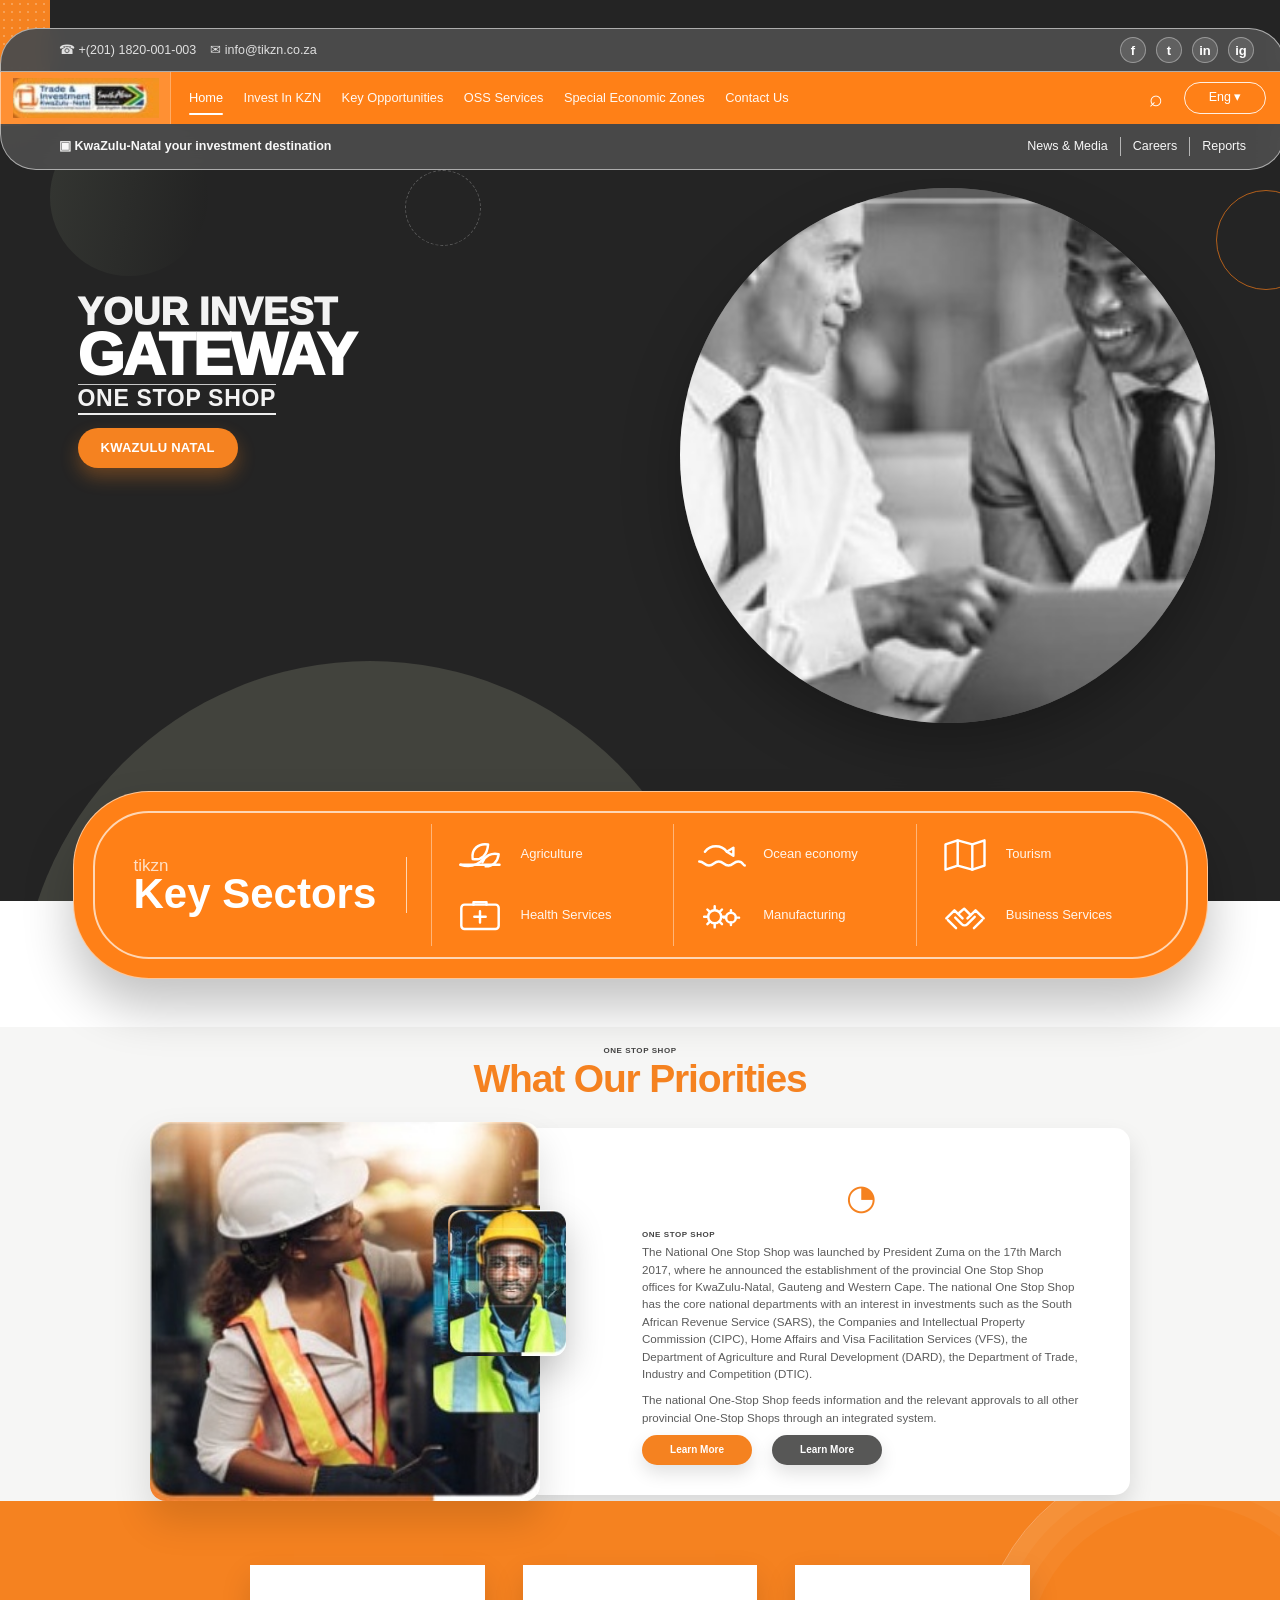
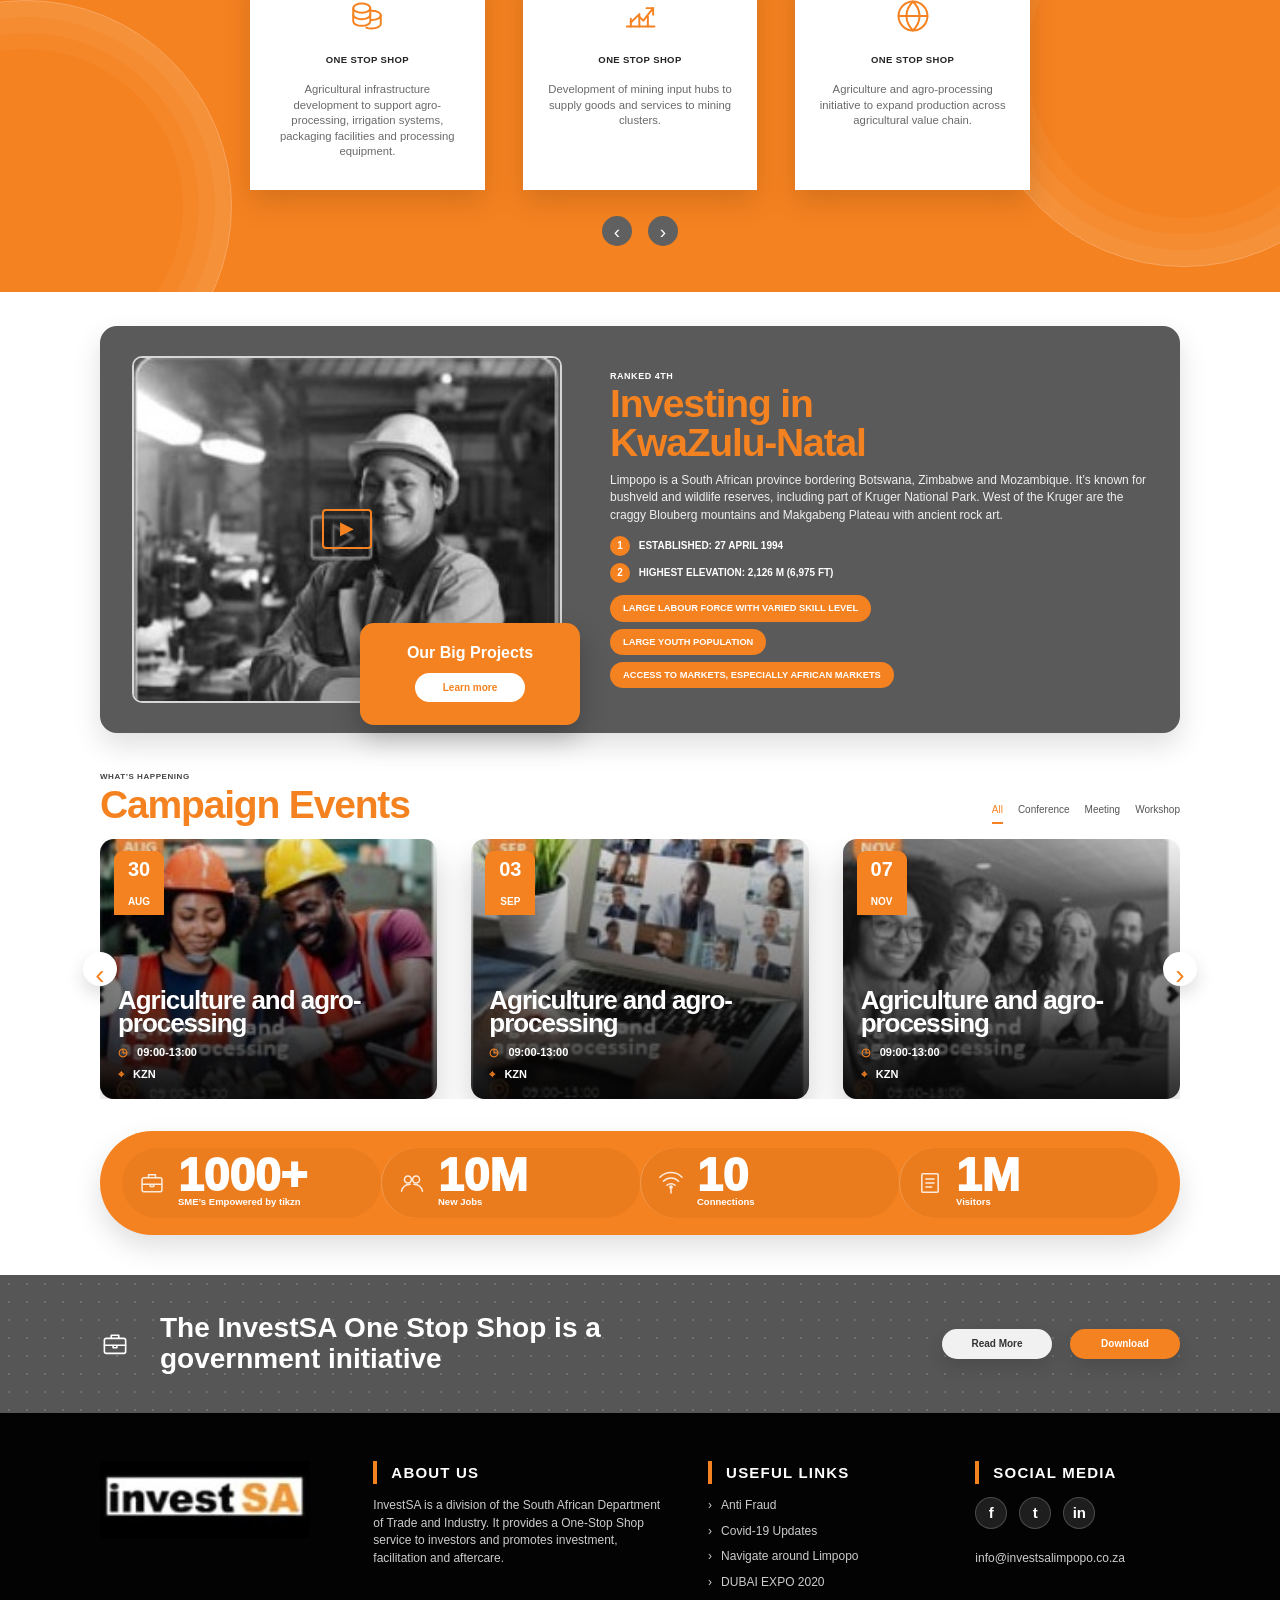
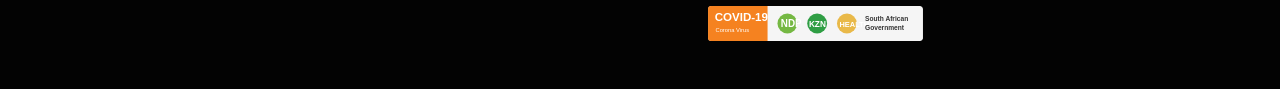
<file: index.html>
<!doctype html>
<html lang="en">
<head>
  <meta charset="utf-8" />
  <meta name="viewport" content="width=device-width, initial-scale=1" />
  <title>Trade & Investment KwaZulu-Natal | One Stop Shop</title>
  <meta name="description" content="KwaZulu-Natal investment destination landing page rebuilt from the supplied PDF mockup as a responsive HTML, CSS and JavaScript website." />
  <link rel="icon" href="assets/images/favicon.svg" type="image/svg+xml" />
  <link rel="stylesheet" href="assets/css/styles.css" />
</head>
<body>
  <a class="skip-link" href="#main">Skip to content</a>

  <header class="site-header" id="top">
    <div class="header-shell" data-header>
      <div class="top-strip wrapper">
        <div class="contact-items" aria-label="Contact details">
          <a href="tel:+2011820001003" class="contact-link">
            <span aria-hidden="true">☎</span> +(201) 1820-001-003
          </a>
          <a href="mailto:info@tikzn.co.za" class="contact-link">
            <span aria-hidden="true">✉</span> info@tikzn.co.za
          </a>
        </div>
        <div class="social-links" aria-label="Social media links">
          <a href="#" aria-label="Facebook">f</a>
          <a href="#" aria-label="Twitter">t</a>
          <a href="#" aria-label="LinkedIn">in</a>
          <a href="#" aria-label="Instagram">ig</a>
        </div>
      </div>

      <nav class="main-nav wrapper" aria-label="Primary navigation">
        <a class="brand" href="index.html" aria-label="Trade and Investment KwaZulu-Natal home">
          <img src="assets/images/brand-header.jpg" alt="Trade and Investment KwaZulu-Natal" />
        </a>

        <button class="nav-toggle" type="button" aria-expanded="false" aria-controls="nav-menu" data-nav-toggle>
          <span></span><span></span><span></span>
          <span class="sr-only">Open menu</span>
        </button>

        <ul class="nav-menu" id="nav-menu" data-nav-menu>
          <li><a class="active" href="index.html">Home</a></li>
          <li><a href="invest-in-kzn.html">Invest In KZN</a></li>
          <li><a href="key-opportunities.html">Key Opportunities</a></li>
          <li><a href="oss-services.html">OSS Services</a></li>
          <li><a href="special-economic-zones.html">Special Economic Zones</a></li>
          <li><a href="contact-us.html">Contact Us</a></li>
        </ul>

        <div class="nav-actions">
          <button class="search-button" type="button" aria-label="Search">⌕</button>
          <button class="language-button" type="button">Eng ▾</button>
        </div>
      </nav>

      <div class="sub-nav wrapper" aria-label="Secondary navigation">
        <span class="destination"><span aria-hidden="true">▣</span> KwaZulu-Natal your investment destination</span>
        <div class="sub-links">
          <a href="news-media.html">News &amp; Media</a>
          <a href="careers.html">Careers</a>
          <a href="reports.html">Reports</a>
        </div>
      </div>
    </div>
  </header>

  <main id="main">
    <section class="hero section-dark" aria-labelledby="hero-title">
      <div class="hero-decor hero-decor-one"></div>
      <div class="hero-decor hero-decor-two"></div>
      <div class="hero-decor hero-decor-three"></div>

      <div class="hero-inner wrapper">
        <div class="hero-copy">
          <p class="eyebrow">Your invest</p>
          <h1 id="hero-title">Gateway</h1>
          <p class="hero-subtitle">One Stop Shop</p>
          <a href="#priorities" class="pill-cta">KwaZulu Natal</a>
        </div>

        <div class="hero-photo" aria-label="Business meeting image">
          <img src="assets/images/hero-meeting.jpg" alt="Two business professionals discussing an investment proposal" />
        </div>
      </div>
    </section>

    <section class="key-sectors wrapper" aria-labelledby="sectors-title">
      <div class="sectors-card">
        <div class="sector-heading">
          <span>tikzn</span>
          <h2 id="sectors-title">Key Sectors</h2>
        </div>
        <div class="sector-grid">
          <a href="#" class="sector-item">
            <span class="sector-icon icon-agriculture" aria-hidden="true"></span>
            Agriculture
          </a>
          <a href="#" class="sector-item">
            <span class="sector-icon icon-ocean" aria-hidden="true"></span>
            Ocean economy
          </a>
          <a href="#" class="sector-item">
            <span class="sector-icon icon-tourism" aria-hidden="true"></span>
            Tourism
          </a>
          <a href="#" class="sector-item">
            <span class="sector-icon icon-health" aria-hidden="true"></span>
            Health Services
          </a>
          <a href="#" class="sector-item">
            <span class="sector-icon icon-manufacturing" aria-hidden="true"></span>
            Manufacturing
          </a>
          <a href="#" class="sector-item">
            <span class="sector-icon icon-business" aria-hidden="true"></span>
            Business Services
          </a>
        </div>
      </div>
    </section>

    <section class="priorities section-light" id="priorities" aria-labelledby="priorities-title">
      <div class="wrapper">
        <div class="section-heading centered">
          <p class="micro-title">One Stop Shop</p>
          <h2 id="priorities-title">What Our Priorities</h2>
        </div>

        <div class="priorities-feature">
          <div class="priority-media">
            <img class="main-worker" src="assets/images/priority-worker.jpg" alt="Industry worker inspecting a production site" />
            <img class="portrait-worker" src="assets/images/priority-portrait.jpg" alt="Engineer wearing a yellow hard hat" />
          </div>

          <article class="priority-copy card-white">
            <div class="round-icon" aria-hidden="true">◔</div>
            <p class="micro-title">One Stop Shop</p>
            <p>The National One Stop Shop was launched by President Zuma on the 17th March 2017, where he announced the establishment of the provincial One Stop Shop offices for KwaZulu-Natal, Gauteng and Western Cape. The national One Stop Shop has the core national departments with an interest in investments such as the South African Revenue Service (SARS), the Companies and Intellectual Property Commission (CIPC), Home Affairs and Visa Facilitation Services (VFS), the Department of Agriculture and Rural Development (DARD), the Department of Trade, Industry and Competition (DTIC).</p>
            <p>The national One-Stop Shop feeds information and the relevant approvals to all other provincial One-Stop Shops through an integrated system.</p>
            <div class="button-row">
              <a class="button button-primary" href="oss-services.html">Learn More</a>
              <a class="button button-dark" href="invest-in-kzn.html">Learn More</a>
            </div>
          </article>
        </div>
      </div>
    </section>

    <section class="orange-panel" aria-label="Priority cards">
      <div class="wrapper">
        <div class="priority-cards" data-priority-slider>
          <article class="priority-card card-white">
            <span class="line-icon icon-coins" aria-hidden="true"></span>
            <h3>One Stop Shop</h3>
            <p>Agricultural infrastructure development to support agro-processing, irrigation systems, packaging facilities and processing equipment.</p>
          </article>
          <article class="priority-card card-white">
            <span class="line-icon icon-growth" aria-hidden="true"></span>
            <h3>One Stop Shop</h3>
            <p>Development of mining input hubs to supply goods and services to mining clusters.</p>
          </article>
          <article class="priority-card card-white">
            <span class="line-icon icon-globe" aria-hidden="true"></span>
            <h3>One Stop Shop</h3>
            <p>Agriculture and agro-processing initiative to expand production across agricultural value chain.</p>
          </article>
        </div>
        <div class="slider-controls" aria-label="Priority card navigation">
          <button type="button" data-slide="prev" aria-label="Previous card">‹</button>
          <button type="button" data-slide="next" aria-label="Next card">›</button>
        </div>
      </div>
    </section>

    <section class="investment wrapper" id="investing" aria-labelledby="investing-title">
      <div class="investment-card">
        <div class="video-box">
          <img src="assets/images/project-video.jpg" alt="Worker in a factory with play button overlay" />
          <button class="play-button" type="button" aria-label="Play project video">▶</button>
          <div class="project-badge">
            <strong>Our Big Projects</strong>
            <a href="key-opportunities.html">Learn more</a>
          </div>
        </div>

        <div class="investment-copy">
          <p class="ranked">Ranked 4th</p>
          <h2 id="investing-title">Investing in <span>KwaZulu-Natal</span></h2>
          <p>Limpopo is a South African province bordering Botswana, Zimbabwe and Mozambique. It’s known for bushveld and wildlife reserves, including part of Kruger National Park. West of the Kruger are the craggy Blouberg mountains and Makgabeng Plateau with ancient rock art.</p>
          <ul class="facts-list">
            <li><span>1</span> Established: 27 April 1994</li>
            <li><span>2</span> Highest Elevation: 2,126 m (6,975 ft)</li>
          </ul>
          <div class="tag-list">
            <span>Large labour force with varied skill level</span>
            <span>Large youth population</span>
            <span>Access to markets, especially African markets</span>
          </div>
        </div>
      </div>
    </section>

    <section class="events wrapper" id="events" aria-labelledby="events-title">
      <div class="events-heading">
        <div>
          <p class="micro-title left">What’s happening</p>
          <h2 id="events-title">Campaign Events</h2>
        </div>
        <div class="event-tabs" role="tablist" aria-label="Event filter">
          <button class="active" type="button" data-filter="all">All</button>
          <button type="button" data-filter="conference">Conference</button>
          <button type="button" data-filter="meeting">Meeting</button>
          <button type="button" data-filter="workshop">Workshop</button>
        </div>
      </div>

      <div class="event-carousel">
        <button class="carousel-arrow prev" type="button" aria-label="Previous event" data-event-prev>‹</button>
        <div class="event-track" data-event-track>
          <article class="event-card" data-category="conference">
            <img src="assets/images/event-agri.jpg" alt="Two workers in hard hats at an agriculture and agro-processing event" />
            <div class="date-badge"><span>30</span> Aug</div>
            <div class="event-content">
              <h3>Agriculture and agro-processing</h3>
              <p><span aria-hidden="true">◷</span> 09:00-13:00</p>
              <p><span aria-hidden="true">⌖</span> KZN</p>
            </div>
          </article>
          <article class="event-card" data-category="meeting">
            <img src="assets/images/event-online.jpg" alt="Laptop showing a virtual meeting" />
            <div class="date-badge"><span>03</span> Sep</div>
            <div class="event-content">
              <h3>Agriculture and agro-processing</h3>
              <p><span aria-hidden="true">◷</span> 09:00-13:00</p>
              <p><span aria-hidden="true">⌖</span> KZN</p>
            </div>
          </article>
          <article class="event-card" data-category="workshop">
            <img src="assets/images/event-team.jpg" alt="Group of professionals in a workshop" />
            <div class="date-badge"><span>07</span> Nov</div>
            <div class="event-content">
              <h3>Agriculture and agro-processing</h3>
              <p><span aria-hidden="true">◷</span> 09:00-13:00</p>
              <p><span aria-hidden="true">⌖</span> KZN</p>
            </div>
          </article>
        </div>
        <button class="carousel-arrow next" type="button" aria-label="Next event" data-event-next>›</button>
      </div>
    </section>

    <section class="stats wrapper" aria-label="Key numbers">
      <div class="stats-card">
        <div class="stat-item">
          <span class="stat-icon stat-briefcase" aria-hidden="true"></span>
          <strong>1000+</strong>
          <span>SME’s Empowered by tikzn</span>
        </div>
        <div class="stat-item">
          <span class="stat-icon stat-people" aria-hidden="true"></span>
          <strong>10M</strong>
          <span>New Jobs</span>
        </div>
        <div class="stat-item">
          <span class="stat-icon stat-signal" aria-hidden="true"></span>
          <strong>10</strong>
          <span>Connections</span>
        </div>
        <div class="stat-item">
          <span class="stat-icon stat-news" aria-hidden="true"></span>
          <strong>1M</strong>
          <span>Visitors</span>
        </div>
      </div>
    </section>

    <section class="initiative" aria-label="InvestSA initiative">
      <div class="wrapper initiative-inner">
        <div class="initiative-title">
          <span class="initiative-icon" aria-hidden="true"></span>
          <h2>The InvestSA One Stop Shop is a government initiative</h2>
        </div>
        <div class="initiative-actions">
          <a href="reports.html" class="button button-light">Read More</a>
          <a href="#" class="button button-primary">Download</a>
        </div>
      </div>
    </section>
  </main>

  <footer class="site-footer">
    <div class="wrapper footer-grid">
      <div class="footer-brand">
        <img src="assets/images/brand-footer.jpg" alt="InvestSA" />
      </div>
      <div class="footer-about">
        <h2>About Us</h2>
        <p>InvestSA is a division of the South African Department of Trade and Industry. It provides a One-Stop Shop service to investors and promotes investment, facilitation and aftercare.</p>
      </div>
      <div class="footer-links">
        <h2>Useful Links</h2>
        <ul>
          <li><a href="index.html">Anti Fraud</a></li>
          <li><a href="reports.html">Covid-19 Updates</a></li>
          <li><a href="invest-in-kzn.html">Navigate around Limpopo</a></li>
          <li><a href="special-economic-zones.html">DUBAI EXPO 2020</a></li>
        </ul>
        <img class="covid-strip" src="assets/images/covid-strip.svg" alt="COVID-19 official partners" />
      </div>
      <div class="footer-social">
        <h2>Social Media</h2>
        <div class="footer-social-links">
          <a href="#" aria-label="Facebook">f</a>
          <a href="#" aria-label="Twitter">t</a>
          <a href="#" aria-label="LinkedIn">in</a>
        </div>
        <a href="mailto:info@investsalimpopo.co.za">info@investsalimpopo.co.za</a>
      </div>
    </div>
  </footer>

  <script src="assets/js/main.js" defer></script>
</body>
</html>
</file>
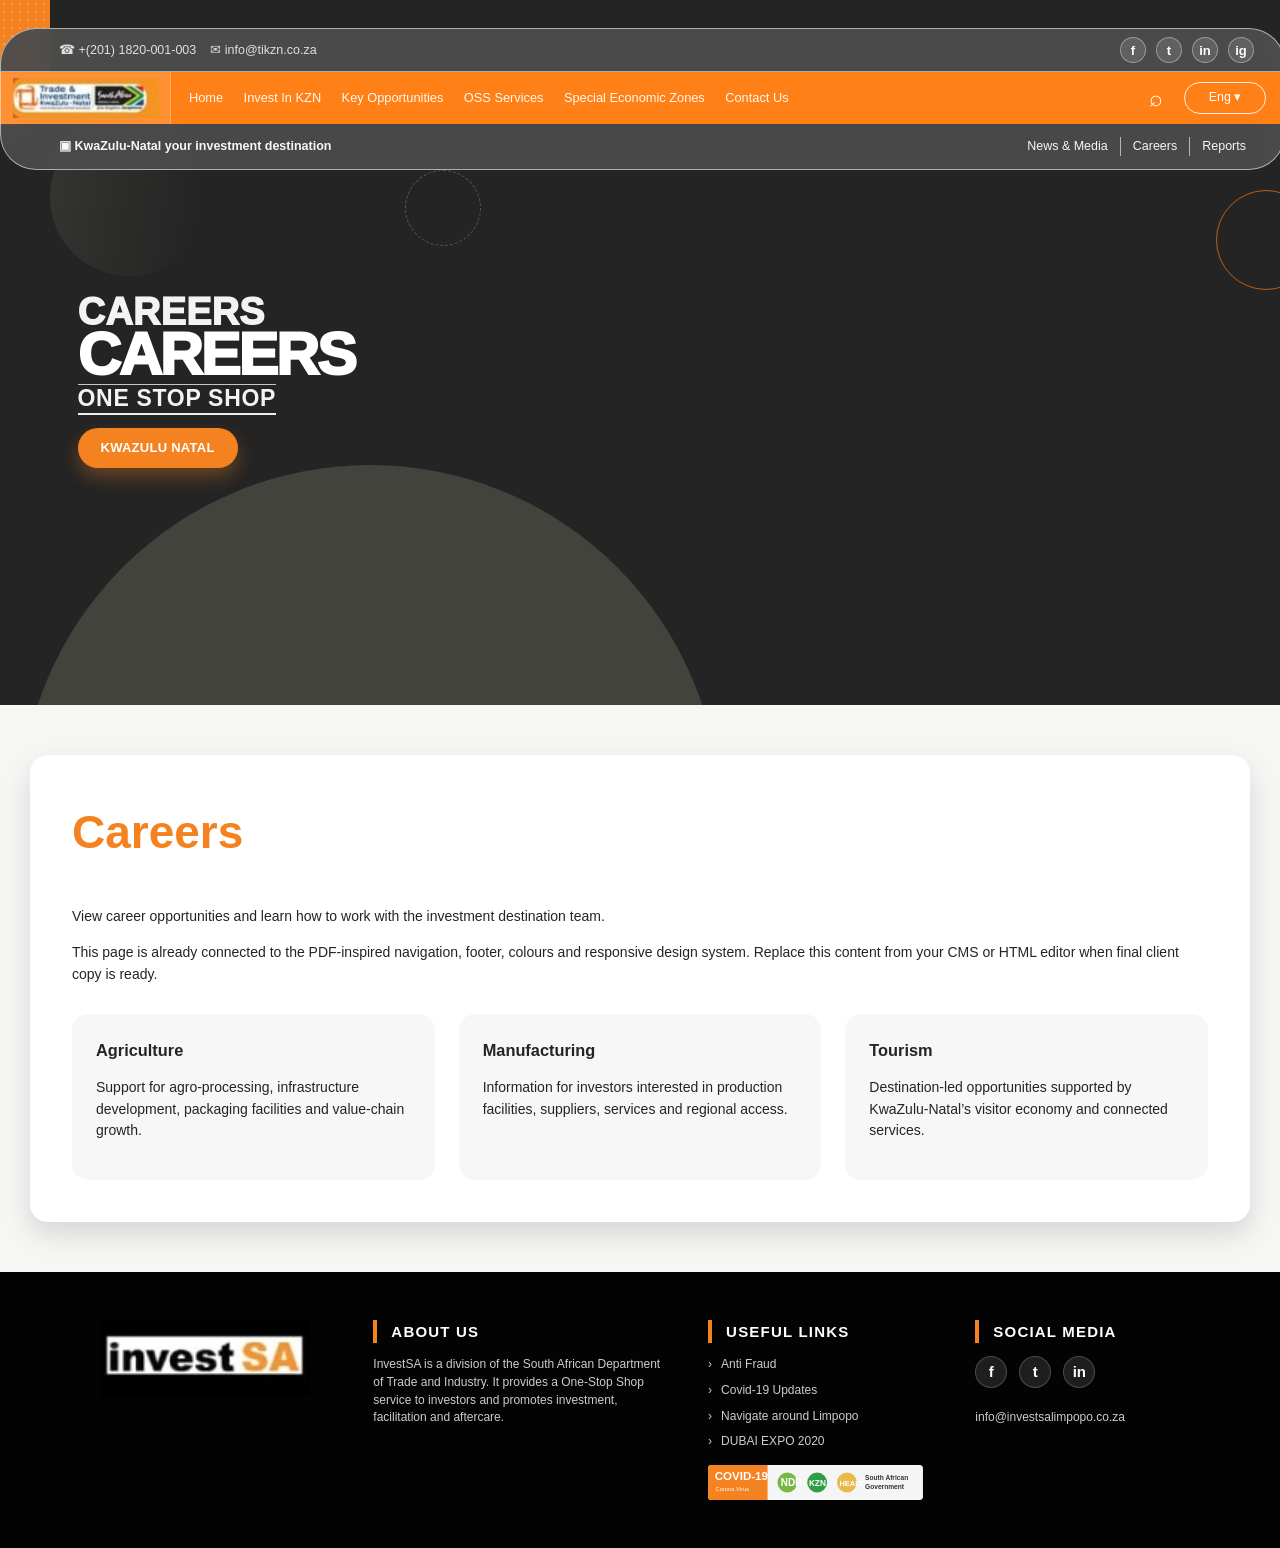
<file: careers.html>
<!doctype html>
<html lang="en">
<head>
  <meta charset="utf-8"><meta name="viewport" content="width=device-width, initial-scale=1">
  <title>Careers | Trade & Investment KwaZulu-Natal</title>
  <meta name="description" content="View career opportunities and learn how to work with the investment destination team.">
  <link rel="icon" href="assets/images/favicon.svg" type="image/svg+xml">
  <link rel="stylesheet" href="assets/css/styles.css">
</head>
<body class="inner-page">
  <a class="skip-link" href="#main">Skip to content</a>
  <header class="site-header" id="top"><div class="header-shell" data-header>
    <div class="top-strip wrapper"><div class="contact-items"><a href="tel:+2011820001003" class="contact-link">☎ +(201) 1820-001-003</a><a href="mailto:info@tikzn.co.za" class="contact-link">✉ info@tikzn.co.za</a></div><div class="social-links"><a href="#">f</a><a href="#">t</a><a href="#">in</a><a href="#">ig</a></div></div>
    <nav class="main-nav wrapper"><a class="brand" href="index.html"><img src="assets/images/brand-header.jpg" alt="Trade and Investment KwaZulu-Natal"></a><button class="nav-toggle" type="button" aria-expanded="false" aria-controls="nav-menu" data-nav-toggle><span></span><span></span><span></span><span class="sr-only">Open menu</span></button><ul class="nav-menu" id="nav-menu" data-nav-menu><li><a class="" href="index.html">Home</a></li><li><a class="" href="invest-in-kzn.html">Invest In KZN</a></li><li><a class="" href="key-opportunities.html">Key Opportunities</a></li><li><a class="" href="oss-services.html">OSS Services</a></li><li><a class="" href="special-economic-zones.html">Special Economic Zones</a></li><li><a class="" href="contact-us.html">Contact Us</a></li></ul><div class="nav-actions"><button class="search-button" type="button">⌕</button><button class="language-button" type="button">Eng ▾</button></div></nav>
    <div class="sub-nav wrapper"><span class="destination">▣ KwaZulu-Natal your investment destination</span><div class="sub-links"><a href="news-media.html">News & Media</a><a href="careers.html">Careers</a><a href="reports.html">Reports</a></div></div>
  </div></header>
  <main id="main">
    <section class="hero"><div class="hero-decor hero-decor-one"></div><div class="hero-decor hero-decor-two"></div><div class="hero-inner wrapper"><div class="hero-copy"><p class="eyebrow">Careers</p><h1>Careers</h1><p class="hero-subtitle">One Stop Shop</p><a class="pill-cta" href="index.html#priorities">KwaZulu Natal</a></div></div></section>
    <section class="page-content"><div class="wrapper content-card"><h2>Careers</h2><p>View career opportunities and learn how to work with the investment destination team.</p><p>This page is already connected to the PDF-inspired navigation, footer, colours and responsive design system. Replace this content from your CMS or HTML editor when final client copy is ready.</p><div class="content-grid">
        <div class="content-tile"><h3>Agriculture</h3><p>Support for agro-processing, infrastructure development, packaging facilities and value-chain growth.</p></div>
        <div class="content-tile"><h3>Manufacturing</h3><p>Information for investors interested in production facilities, suppliers, services and regional access.</p></div>
        <div class="content-tile"><h3>Tourism</h3><p>Destination-led opportunities supported by KwaZulu-Natal’s visitor economy and connected services.</p></div>
    </div></div></section>
  </main>
  <footer class="site-footer"><div class="wrapper footer-grid"><div class="footer-brand"><img src="assets/images/brand-footer.jpg" alt="InvestSA"></div><div class="footer-about"><h2>About Us</h2><p>InvestSA is a division of the South African Department of Trade and Industry. It provides a One-Stop Shop service to investors and promotes investment, facilitation and aftercare.</p></div><div class="footer-links"><h2>Useful Links</h2><ul><li><a href="index.html">Anti Fraud</a></li><li><a href="reports.html">Covid-19 Updates</a></li><li><a href="invest-in-kzn.html">Navigate around Limpopo</a></li><li><a href="special-economic-zones.html">DUBAI EXPO 2020</a></li></ul><img class="covid-strip" src="assets/images/covid-strip.svg" alt="COVID-19 official partners"></div><div class="footer-social"><h2>Social Media</h2><div class="footer-social-links"><a href="#">f</a><a href="#">t</a><a href="#">in</a></div><a href="mailto:info@investsalimpopo.co.za">info@investsalimpopo.co.za</a></div></div></footer>
  <script src="assets/js/main.js" defer></script>
</body></html>
</file>
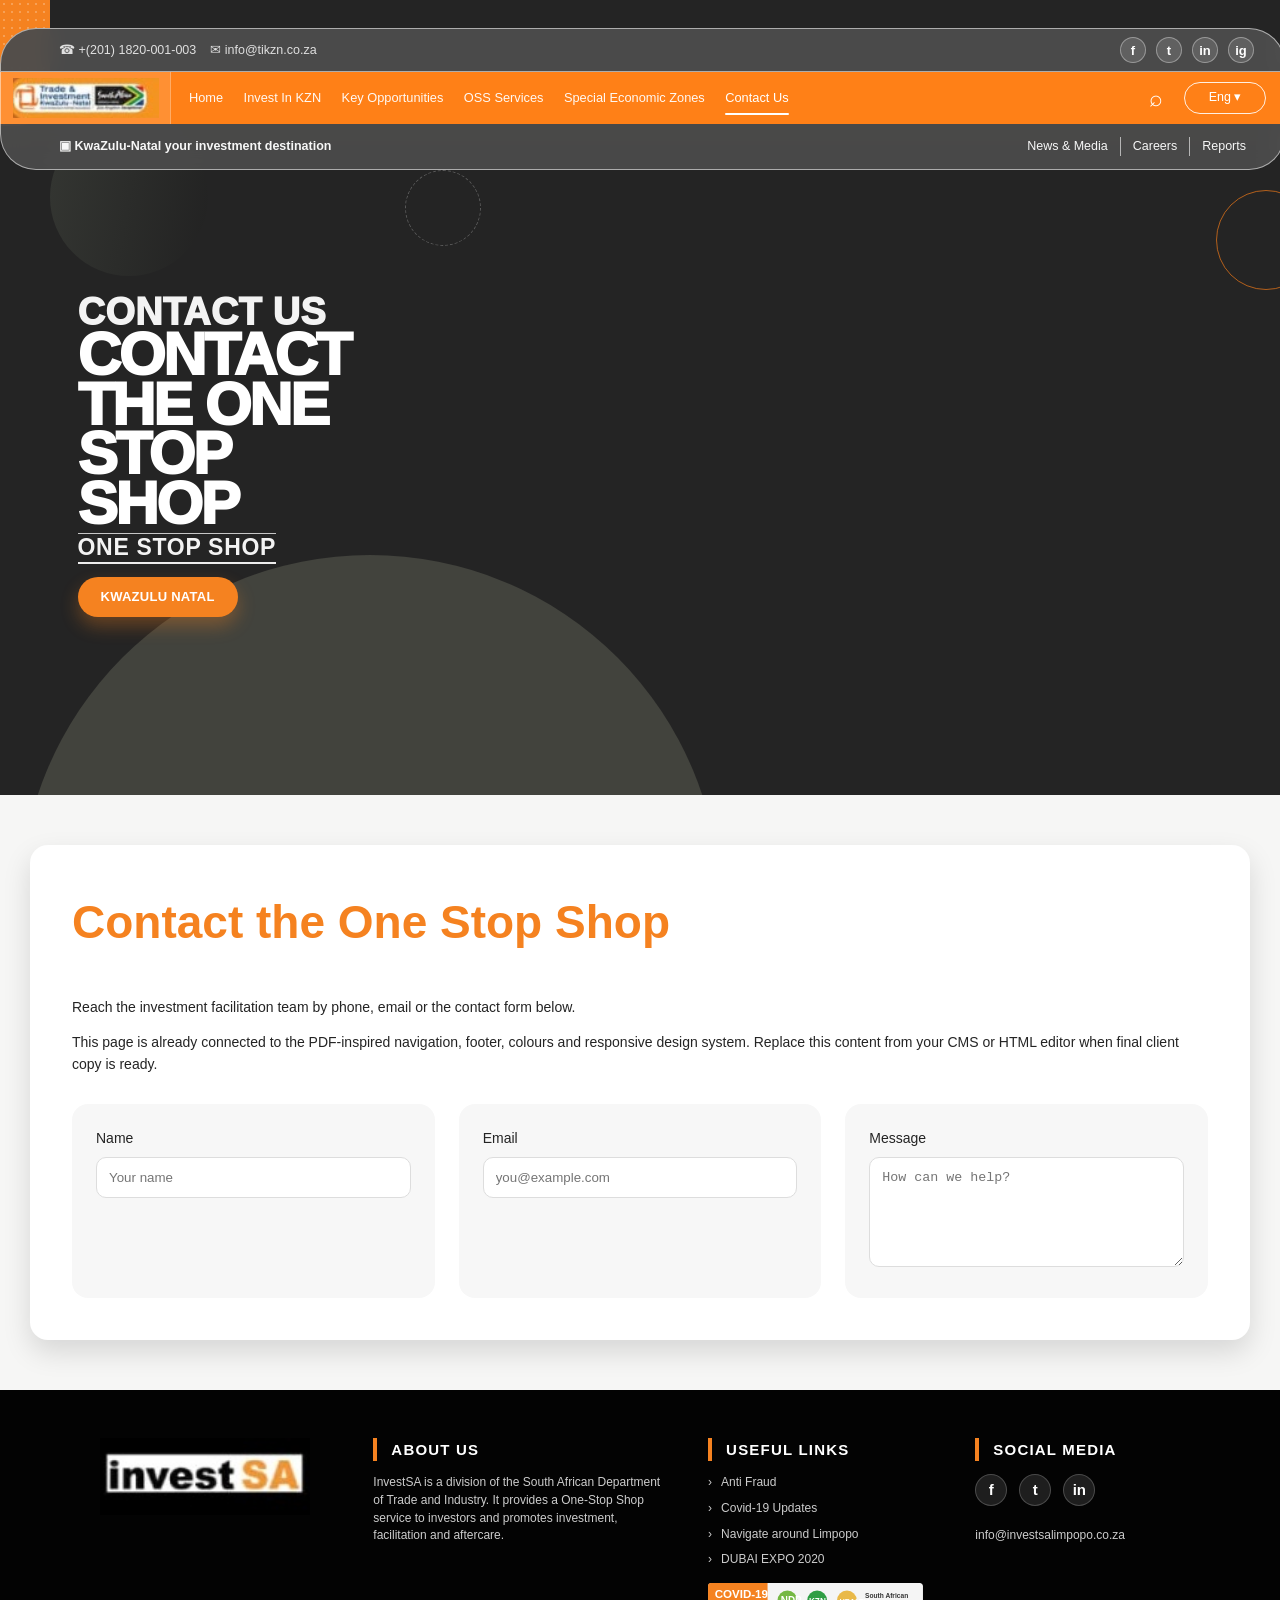
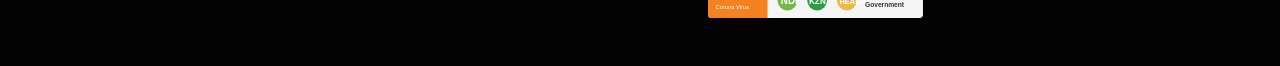
<file: contact-us.html>
<!doctype html>
<html lang="en">
<head>
  <meta charset="utf-8"><meta name="viewport" content="width=device-width, initial-scale=1">
  <title>Contact Us | Trade & Investment KwaZulu-Natal</title>
  <meta name="description" content="Reach the investment facilitation team by phone, email or the contact form below.">
  <link rel="icon" href="assets/images/favicon.svg" type="image/svg+xml">
  <link rel="stylesheet" href="assets/css/styles.css">
</head>
<body class="inner-page">
  <a class="skip-link" href="#main">Skip to content</a>
  <header class="site-header" id="top"><div class="header-shell" data-header>
    <div class="top-strip wrapper"><div class="contact-items"><a href="tel:+2011820001003" class="contact-link">☎ +(201) 1820-001-003</a><a href="mailto:info@tikzn.co.za" class="contact-link">✉ info@tikzn.co.za</a></div><div class="social-links"><a href="#">f</a><a href="#">t</a><a href="#">in</a><a href="#">ig</a></div></div>
    <nav class="main-nav wrapper"><a class="brand" href="index.html"><img src="assets/images/brand-header.jpg" alt="Trade and Investment KwaZulu-Natal"></a><button class="nav-toggle" type="button" aria-expanded="false" aria-controls="nav-menu" data-nav-toggle><span></span><span></span><span></span><span class="sr-only">Open menu</span></button><ul class="nav-menu" id="nav-menu" data-nav-menu><li><a class="" href="index.html">Home</a></li><li><a class="" href="invest-in-kzn.html">Invest In KZN</a></li><li><a class="" href="key-opportunities.html">Key Opportunities</a></li><li><a class="" href="oss-services.html">OSS Services</a></li><li><a class="" href="special-economic-zones.html">Special Economic Zones</a></li><li><a class="active" href="contact-us.html">Contact Us</a></li></ul><div class="nav-actions"><button class="search-button" type="button">⌕</button><button class="language-button" type="button">Eng ▾</button></div></nav>
    <div class="sub-nav wrapper"><span class="destination">▣ KwaZulu-Natal your investment destination</span><div class="sub-links"><a href="news-media.html">News & Media</a><a href="careers.html">Careers</a><a href="reports.html">Reports</a></div></div>
  </div></header>
  <main id="main">
    <section class="hero"><div class="hero-decor hero-decor-one"></div><div class="hero-decor hero-decor-two"></div><div class="hero-inner wrapper"><div class="hero-copy"><p class="eyebrow">Contact Us</p><h1>Contact the One Stop Shop</h1><p class="hero-subtitle">One Stop Shop</p><a class="pill-cta" href="index.html#priorities">KwaZulu Natal</a></div></div></section>
    <section class="page-content"><div class="wrapper content-card"><h2>Contact the One Stop Shop</h2><p>Reach the investment facilitation team by phone, email or the contact form below.</p><p>This page is already connected to the PDF-inspired navigation, footer, colours and responsive design system. Replace this content from your CMS or HTML editor when final client copy is ready.</p><form class="content-grid" aria-label="Contact form">
          <label class="content-tile">Name<br><input style="width:100%;margin-top:8px;padding:12px;border:1px solid #ddd;border-radius:10px" type="text" placeholder="Your name"></label>
          <label class="content-tile">Email<br><input style="width:100%;margin-top:8px;padding:12px;border:1px solid #ddd;border-radius:10px" type="email" placeholder="you@example.com"></label>
          <label class="content-tile">Message<br><textarea style="width:100%;margin-top:8px;padding:12px;border:1px solid #ddd;border-radius:10px;min-height:110px" placeholder="How can we help?"></textarea></label>
        </form></div></section>
  </main>
  <footer class="site-footer"><div class="wrapper footer-grid"><div class="footer-brand"><img src="assets/images/brand-footer.jpg" alt="InvestSA"></div><div class="footer-about"><h2>About Us</h2><p>InvestSA is a division of the South African Department of Trade and Industry. It provides a One-Stop Shop service to investors and promotes investment, facilitation and aftercare.</p></div><div class="footer-links"><h2>Useful Links</h2><ul><li><a href="index.html">Anti Fraud</a></li><li><a href="reports.html">Covid-19 Updates</a></li><li><a href="invest-in-kzn.html">Navigate around Limpopo</a></li><li><a href="special-economic-zones.html">DUBAI EXPO 2020</a></li></ul><img class="covid-strip" src="assets/images/covid-strip.svg" alt="COVID-19 official partners"></div><div class="footer-social"><h2>Social Media</h2><div class="footer-social-links"><a href="#">f</a><a href="#">t</a><a href="#">in</a></div><a href="mailto:info@investsalimpopo.co.za">info@investsalimpopo.co.za</a></div></div></footer>
  <script src="assets/js/main.js" defer></script>
</body></html>
</file>
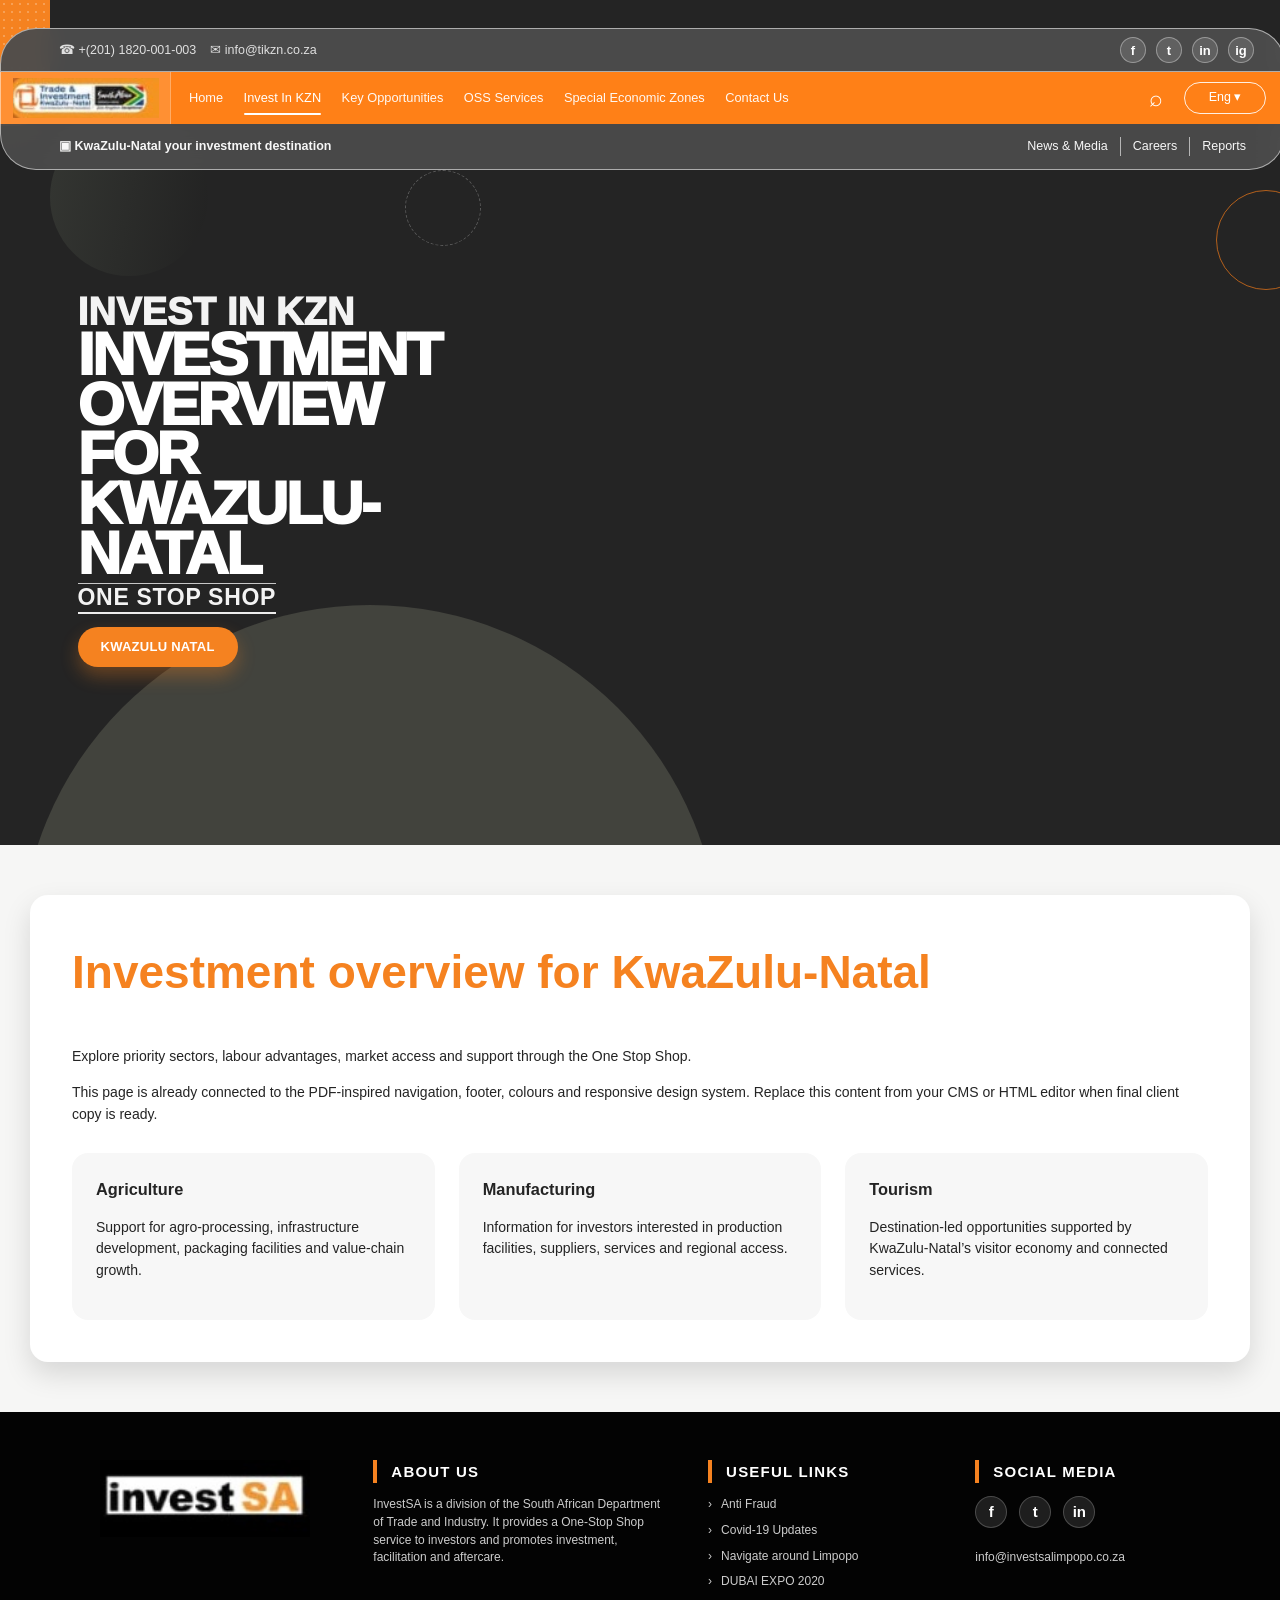
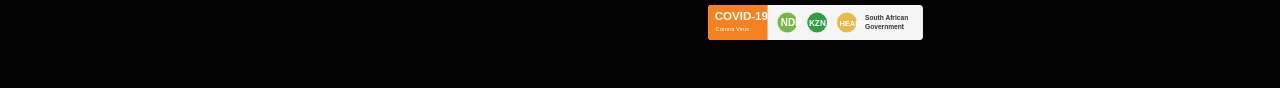
<file: invest-in-kzn.html>
<!doctype html>
<html lang="en">
<head>
  <meta charset="utf-8"><meta name="viewport" content="width=device-width, initial-scale=1">
  <title>Invest In KZN | Trade & Investment KwaZulu-Natal</title>
  <meta name="description" content="Explore priority sectors, labour advantages, market access and support through the One Stop Shop.">
  <link rel="icon" href="assets/images/favicon.svg" type="image/svg+xml">
  <link rel="stylesheet" href="assets/css/styles.css">
</head>
<body class="inner-page">
  <a class="skip-link" href="#main">Skip to content</a>
  <header class="site-header" id="top"><div class="header-shell" data-header>
    <div class="top-strip wrapper"><div class="contact-items"><a href="tel:+2011820001003" class="contact-link">☎ +(201) 1820-001-003</a><a href="mailto:info@tikzn.co.za" class="contact-link">✉ info@tikzn.co.za</a></div><div class="social-links"><a href="#">f</a><a href="#">t</a><a href="#">in</a><a href="#">ig</a></div></div>
    <nav class="main-nav wrapper"><a class="brand" href="index.html"><img src="assets/images/brand-header.jpg" alt="Trade and Investment KwaZulu-Natal"></a><button class="nav-toggle" type="button" aria-expanded="false" aria-controls="nav-menu" data-nav-toggle><span></span><span></span><span></span><span class="sr-only">Open menu</span></button><ul class="nav-menu" id="nav-menu" data-nav-menu><li><a class="" href="index.html">Home</a></li><li><a class="active" href="invest-in-kzn.html">Invest In KZN</a></li><li><a class="" href="key-opportunities.html">Key Opportunities</a></li><li><a class="" href="oss-services.html">OSS Services</a></li><li><a class="" href="special-economic-zones.html">Special Economic Zones</a></li><li><a class="" href="contact-us.html">Contact Us</a></li></ul><div class="nav-actions"><button class="search-button" type="button">⌕</button><button class="language-button" type="button">Eng ▾</button></div></nav>
    <div class="sub-nav wrapper"><span class="destination">▣ KwaZulu-Natal your investment destination</span><div class="sub-links"><a href="news-media.html">News & Media</a><a href="careers.html">Careers</a><a href="reports.html">Reports</a></div></div>
  </div></header>
  <main id="main">
    <section class="hero"><div class="hero-decor hero-decor-one"></div><div class="hero-decor hero-decor-two"></div><div class="hero-inner wrapper"><div class="hero-copy"><p class="eyebrow">Invest In KZN</p><h1>Investment overview for KwaZulu-Natal</h1><p class="hero-subtitle">One Stop Shop</p><a class="pill-cta" href="index.html#priorities">KwaZulu Natal</a></div></div></section>
    <section class="page-content"><div class="wrapper content-card"><h2>Investment overview for KwaZulu-Natal</h2><p>Explore priority sectors, labour advantages, market access and support through the One Stop Shop.</p><p>This page is already connected to the PDF-inspired navigation, footer, colours and responsive design system. Replace this content from your CMS or HTML editor when final client copy is ready.</p><div class="content-grid">
        <div class="content-tile"><h3>Agriculture</h3><p>Support for agro-processing, infrastructure development, packaging facilities and value-chain growth.</p></div>
        <div class="content-tile"><h3>Manufacturing</h3><p>Information for investors interested in production facilities, suppliers, services and regional access.</p></div>
        <div class="content-tile"><h3>Tourism</h3><p>Destination-led opportunities supported by KwaZulu-Natal’s visitor economy and connected services.</p></div>
    </div></div></section>
  </main>
  <footer class="site-footer"><div class="wrapper footer-grid"><div class="footer-brand"><img src="assets/images/brand-footer.jpg" alt="InvestSA"></div><div class="footer-about"><h2>About Us</h2><p>InvestSA is a division of the South African Department of Trade and Industry. It provides a One-Stop Shop service to investors and promotes investment, facilitation and aftercare.</p></div><div class="footer-links"><h2>Useful Links</h2><ul><li><a href="index.html">Anti Fraud</a></li><li><a href="reports.html">Covid-19 Updates</a></li><li><a href="invest-in-kzn.html">Navigate around Limpopo</a></li><li><a href="special-economic-zones.html">DUBAI EXPO 2020</a></li></ul><img class="covid-strip" src="assets/images/covid-strip.svg" alt="COVID-19 official partners"></div><div class="footer-social"><h2>Social Media</h2><div class="footer-social-links"><a href="#">f</a><a href="#">t</a><a href="#">in</a></div><a href="mailto:info@investsalimpopo.co.za">info@investsalimpopo.co.za</a></div></div></footer>
  <script src="assets/js/main.js" defer></script>
</body></html>
</file>
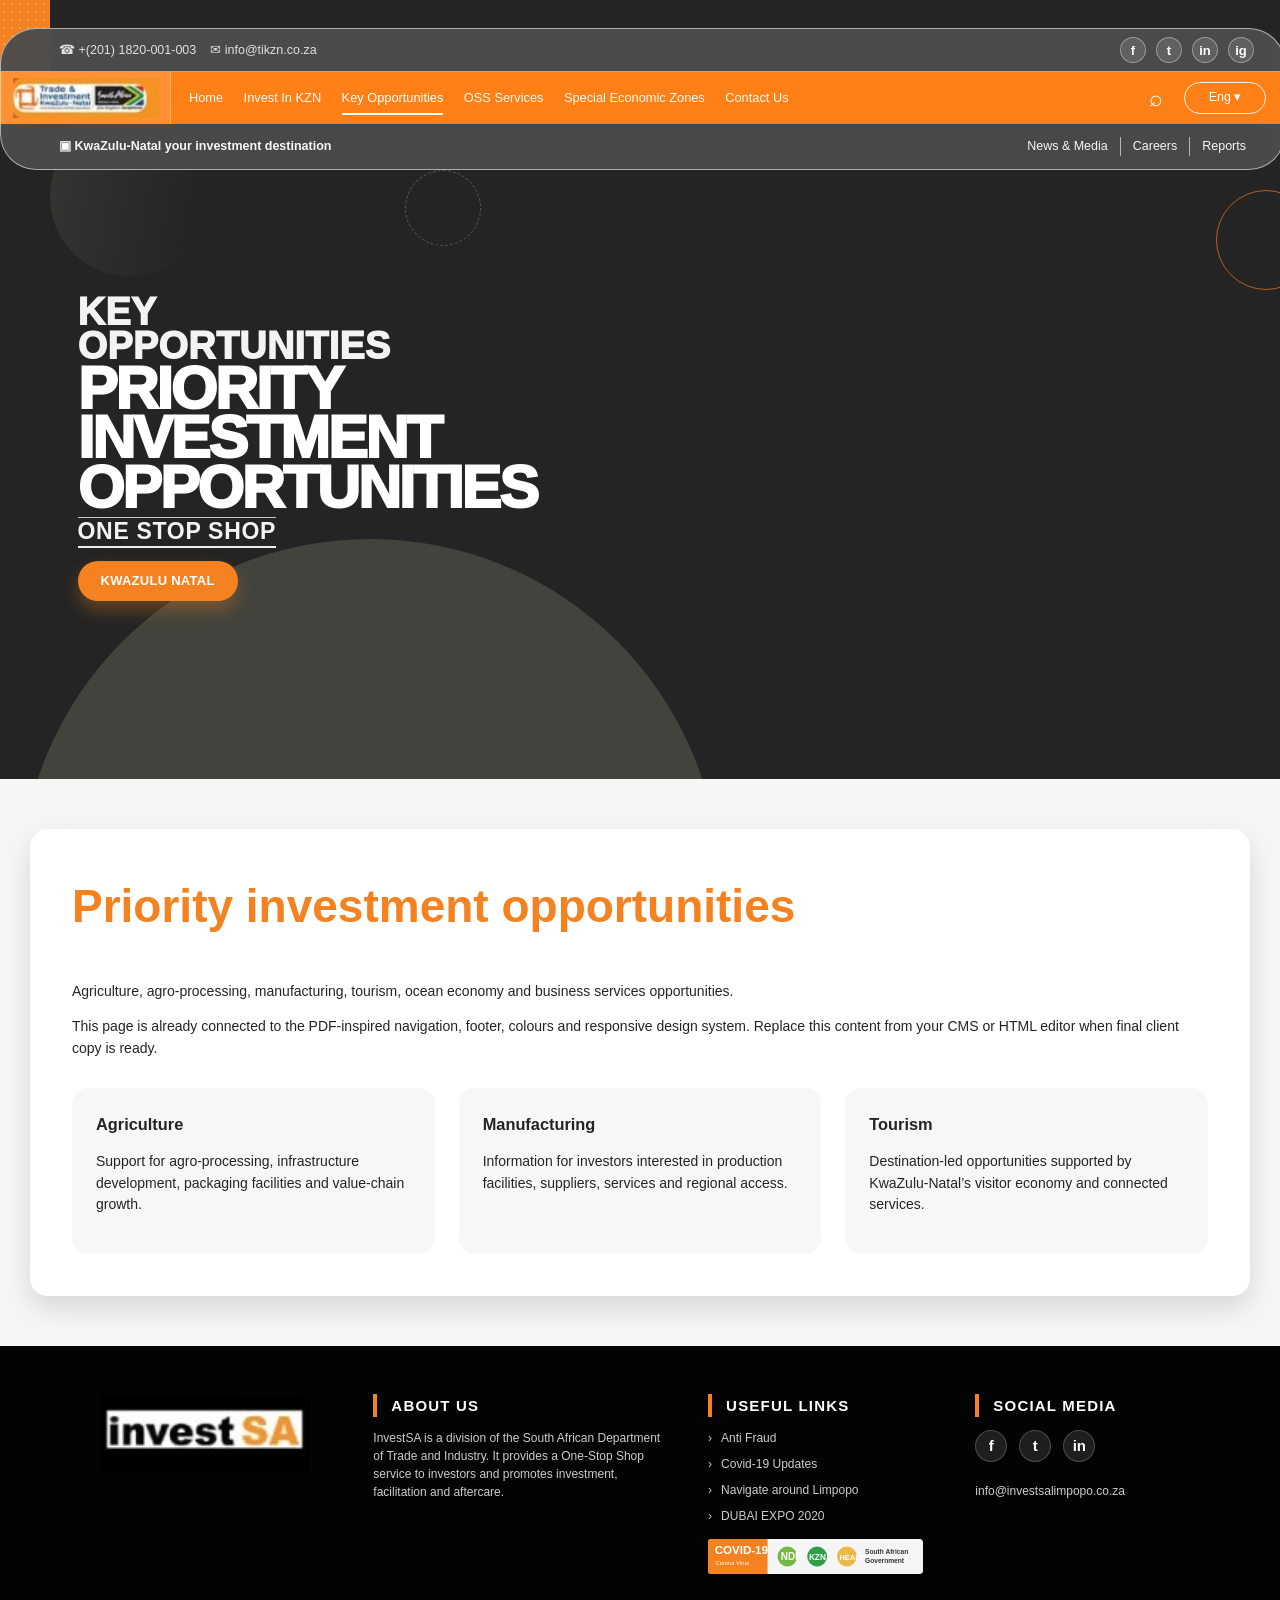
<file: key-opportunities.html>
<!doctype html>
<html lang="en">
<head>
  <meta charset="utf-8"><meta name="viewport" content="width=device-width, initial-scale=1">
  <title>Key Opportunities | Trade & Investment KwaZulu-Natal</title>
  <meta name="description" content="Agriculture, agro-processing, manufacturing, tourism, ocean economy and business services opportunities.">
  <link rel="icon" href="assets/images/favicon.svg" type="image/svg+xml">
  <link rel="stylesheet" href="assets/css/styles.css">
</head>
<body class="inner-page">
  <a class="skip-link" href="#main">Skip to content</a>
  <header class="site-header" id="top"><div class="header-shell" data-header>
    <div class="top-strip wrapper"><div class="contact-items"><a href="tel:+2011820001003" class="contact-link">☎ +(201) 1820-001-003</a><a href="mailto:info@tikzn.co.za" class="contact-link">✉ info@tikzn.co.za</a></div><div class="social-links"><a href="#">f</a><a href="#">t</a><a href="#">in</a><a href="#">ig</a></div></div>
    <nav class="main-nav wrapper"><a class="brand" href="index.html"><img src="assets/images/brand-header.jpg" alt="Trade and Investment KwaZulu-Natal"></a><button class="nav-toggle" type="button" aria-expanded="false" aria-controls="nav-menu" data-nav-toggle><span></span><span></span><span></span><span class="sr-only">Open menu</span></button><ul class="nav-menu" id="nav-menu" data-nav-menu><li><a class="" href="index.html">Home</a></li><li><a class="" href="invest-in-kzn.html">Invest In KZN</a></li><li><a class="active" href="key-opportunities.html">Key Opportunities</a></li><li><a class="" href="oss-services.html">OSS Services</a></li><li><a class="" href="special-economic-zones.html">Special Economic Zones</a></li><li><a class="" href="contact-us.html">Contact Us</a></li></ul><div class="nav-actions"><button class="search-button" type="button">⌕</button><button class="language-button" type="button">Eng ▾</button></div></nav>
    <div class="sub-nav wrapper"><span class="destination">▣ KwaZulu-Natal your investment destination</span><div class="sub-links"><a href="news-media.html">News & Media</a><a href="careers.html">Careers</a><a href="reports.html">Reports</a></div></div>
  </div></header>
  <main id="main">
    <section class="hero"><div class="hero-decor hero-decor-one"></div><div class="hero-decor hero-decor-two"></div><div class="hero-inner wrapper"><div class="hero-copy"><p class="eyebrow">Key Opportunities</p><h1>Priority investment opportunities</h1><p class="hero-subtitle">One Stop Shop</p><a class="pill-cta" href="index.html#priorities">KwaZulu Natal</a></div></div></section>
    <section class="page-content"><div class="wrapper content-card"><h2>Priority investment opportunities</h2><p>Agriculture, agro-processing, manufacturing, tourism, ocean economy and business services opportunities.</p><p>This page is already connected to the PDF-inspired navigation, footer, colours and responsive design system. Replace this content from your CMS or HTML editor when final client copy is ready.</p><div class="content-grid">
        <div class="content-tile"><h3>Agriculture</h3><p>Support for agro-processing, infrastructure development, packaging facilities and value-chain growth.</p></div>
        <div class="content-tile"><h3>Manufacturing</h3><p>Information for investors interested in production facilities, suppliers, services and regional access.</p></div>
        <div class="content-tile"><h3>Tourism</h3><p>Destination-led opportunities supported by KwaZulu-Natal’s visitor economy and connected services.</p></div>
    </div></div></section>
  </main>
  <footer class="site-footer"><div class="wrapper footer-grid"><div class="footer-brand"><img src="assets/images/brand-footer.jpg" alt="InvestSA"></div><div class="footer-about"><h2>About Us</h2><p>InvestSA is a division of the South African Department of Trade and Industry. It provides a One-Stop Shop service to investors and promotes investment, facilitation and aftercare.</p></div><div class="footer-links"><h2>Useful Links</h2><ul><li><a href="index.html">Anti Fraud</a></li><li><a href="reports.html">Covid-19 Updates</a></li><li><a href="invest-in-kzn.html">Navigate around Limpopo</a></li><li><a href="special-economic-zones.html">DUBAI EXPO 2020</a></li></ul><img class="covid-strip" src="assets/images/covid-strip.svg" alt="COVID-19 official partners"></div><div class="footer-social"><h2>Social Media</h2><div class="footer-social-links"><a href="#">f</a><a href="#">t</a><a href="#">in</a></div><a href="mailto:info@investsalimpopo.co.za">info@investsalimpopo.co.za</a></div></div></footer>
  <script src="assets/js/main.js" defer></script>
</body></html>
</file>
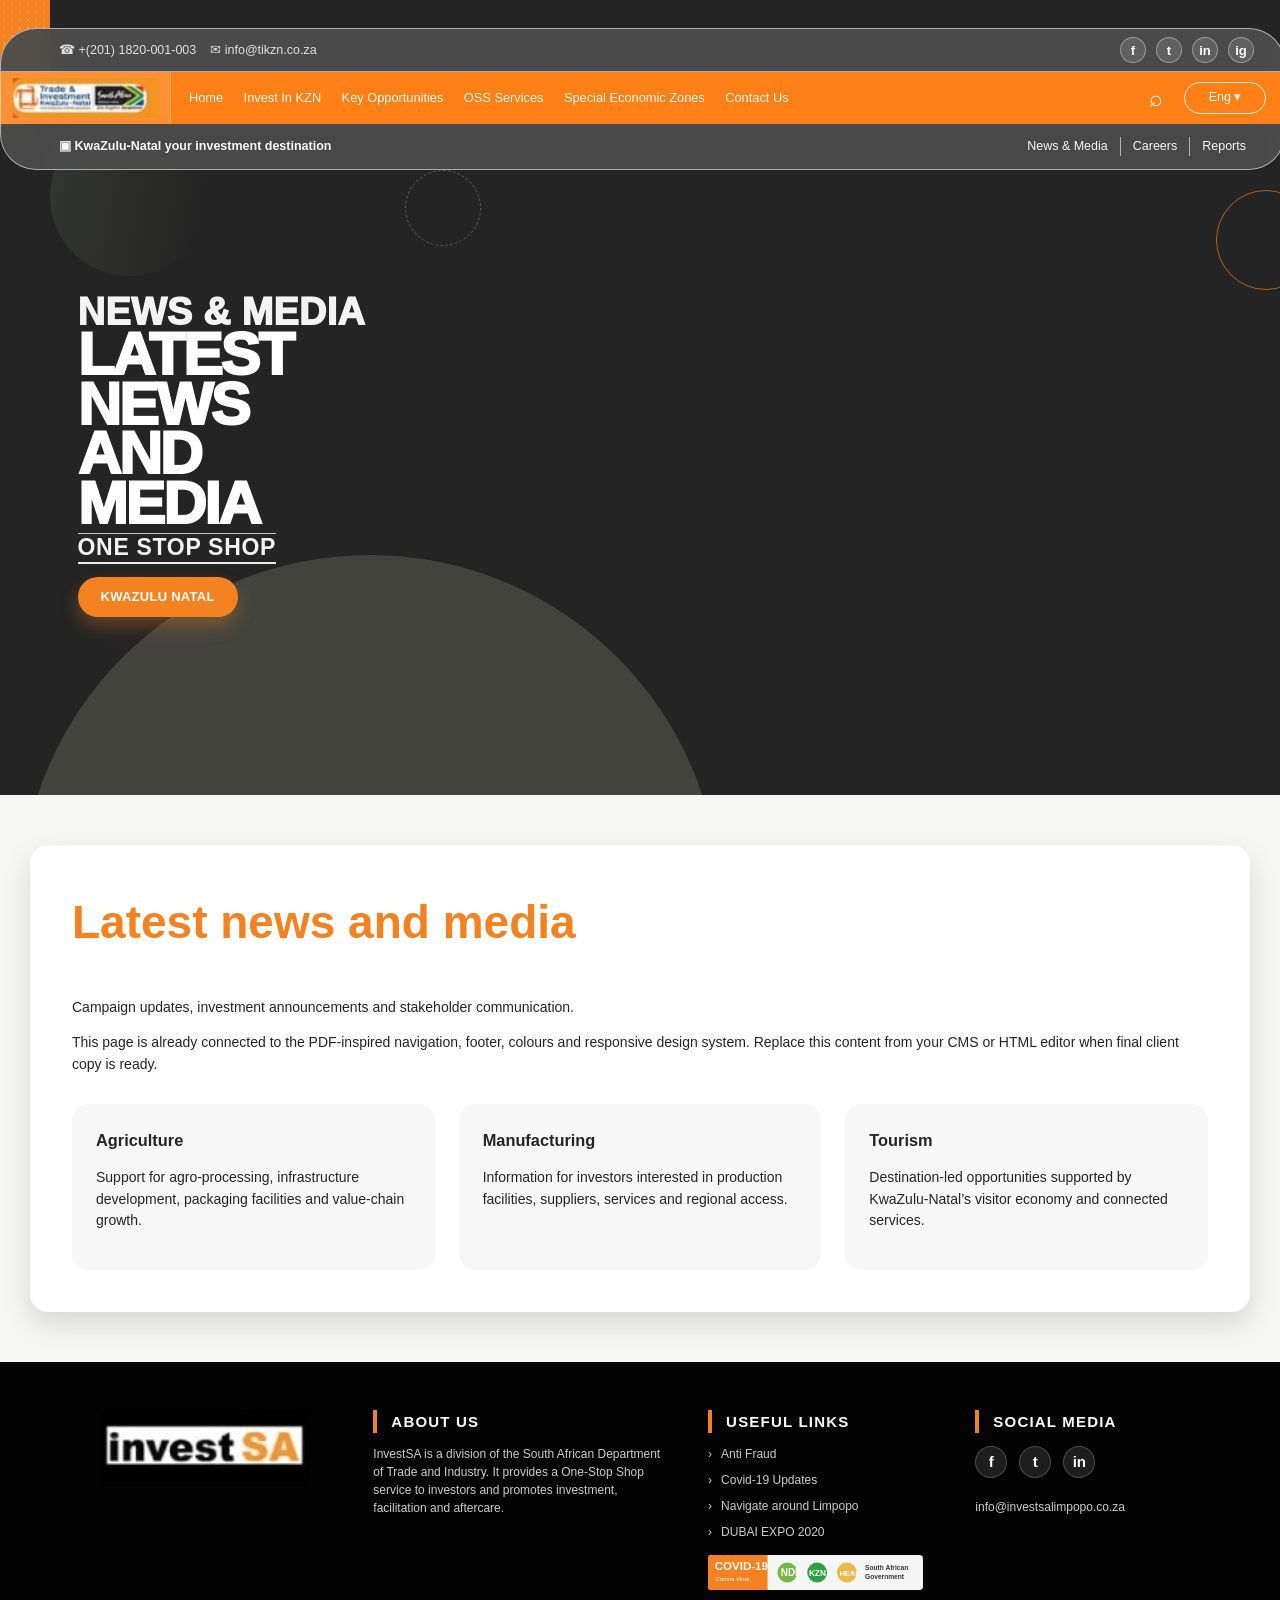
<file: news-media.html>
<!doctype html>
<html lang="en">
<head>
  <meta charset="utf-8"><meta name="viewport" content="width=device-width, initial-scale=1">
  <title>News & Media | Trade & Investment KwaZulu-Natal</title>
  <meta name="description" content="Campaign updates, investment announcements and stakeholder communication.">
  <link rel="icon" href="assets/images/favicon.svg" type="image/svg+xml">
  <link rel="stylesheet" href="assets/css/styles.css">
</head>
<body class="inner-page">
  <a class="skip-link" href="#main">Skip to content</a>
  <header class="site-header" id="top"><div class="header-shell" data-header>
    <div class="top-strip wrapper"><div class="contact-items"><a href="tel:+2011820001003" class="contact-link">☎ +(201) 1820-001-003</a><a href="mailto:info@tikzn.co.za" class="contact-link">✉ info@tikzn.co.za</a></div><div class="social-links"><a href="#">f</a><a href="#">t</a><a href="#">in</a><a href="#">ig</a></div></div>
    <nav class="main-nav wrapper"><a class="brand" href="index.html"><img src="assets/images/brand-header.jpg" alt="Trade and Investment KwaZulu-Natal"></a><button class="nav-toggle" type="button" aria-expanded="false" aria-controls="nav-menu" data-nav-toggle><span></span><span></span><span></span><span class="sr-only">Open menu</span></button><ul class="nav-menu" id="nav-menu" data-nav-menu><li><a class="" href="index.html">Home</a></li><li><a class="" href="invest-in-kzn.html">Invest In KZN</a></li><li><a class="" href="key-opportunities.html">Key Opportunities</a></li><li><a class="" href="oss-services.html">OSS Services</a></li><li><a class="" href="special-economic-zones.html">Special Economic Zones</a></li><li><a class="" href="contact-us.html">Contact Us</a></li></ul><div class="nav-actions"><button class="search-button" type="button">⌕</button><button class="language-button" type="button">Eng ▾</button></div></nav>
    <div class="sub-nav wrapper"><span class="destination">▣ KwaZulu-Natal your investment destination</span><div class="sub-links"><a href="news-media.html">News & Media</a><a href="careers.html">Careers</a><a href="reports.html">Reports</a></div></div>
  </div></header>
  <main id="main">
    <section class="hero"><div class="hero-decor hero-decor-one"></div><div class="hero-decor hero-decor-two"></div><div class="hero-inner wrapper"><div class="hero-copy"><p class="eyebrow">News & Media</p><h1>Latest news and media</h1><p class="hero-subtitle">One Stop Shop</p><a class="pill-cta" href="index.html#priorities">KwaZulu Natal</a></div></div></section>
    <section class="page-content"><div class="wrapper content-card"><h2>Latest news and media</h2><p>Campaign updates, investment announcements and stakeholder communication.</p><p>This page is already connected to the PDF-inspired navigation, footer, colours and responsive design system. Replace this content from your CMS or HTML editor when final client copy is ready.</p><div class="content-grid">
        <div class="content-tile"><h3>Agriculture</h3><p>Support for agro-processing, infrastructure development, packaging facilities and value-chain growth.</p></div>
        <div class="content-tile"><h3>Manufacturing</h3><p>Information for investors interested in production facilities, suppliers, services and regional access.</p></div>
        <div class="content-tile"><h3>Tourism</h3><p>Destination-led opportunities supported by KwaZulu-Natal’s visitor economy and connected services.</p></div>
    </div></div></section>
  </main>
  <footer class="site-footer"><div class="wrapper footer-grid"><div class="footer-brand"><img src="assets/images/brand-footer.jpg" alt="InvestSA"></div><div class="footer-about"><h2>About Us</h2><p>InvestSA is a division of the South African Department of Trade and Industry. It provides a One-Stop Shop service to investors and promotes investment, facilitation and aftercare.</p></div><div class="footer-links"><h2>Useful Links</h2><ul><li><a href="index.html">Anti Fraud</a></li><li><a href="reports.html">Covid-19 Updates</a></li><li><a href="invest-in-kzn.html">Navigate around Limpopo</a></li><li><a href="special-economic-zones.html">DUBAI EXPO 2020</a></li></ul><img class="covid-strip" src="assets/images/covid-strip.svg" alt="COVID-19 official partners"></div><div class="footer-social"><h2>Social Media</h2><div class="footer-social-links"><a href="#">f</a><a href="#">t</a><a href="#">in</a></div><a href="mailto:info@investsalimpopo.co.za">info@investsalimpopo.co.za</a></div></div></footer>
  <script src="assets/js/main.js" defer></script>
</body></html>
</file>
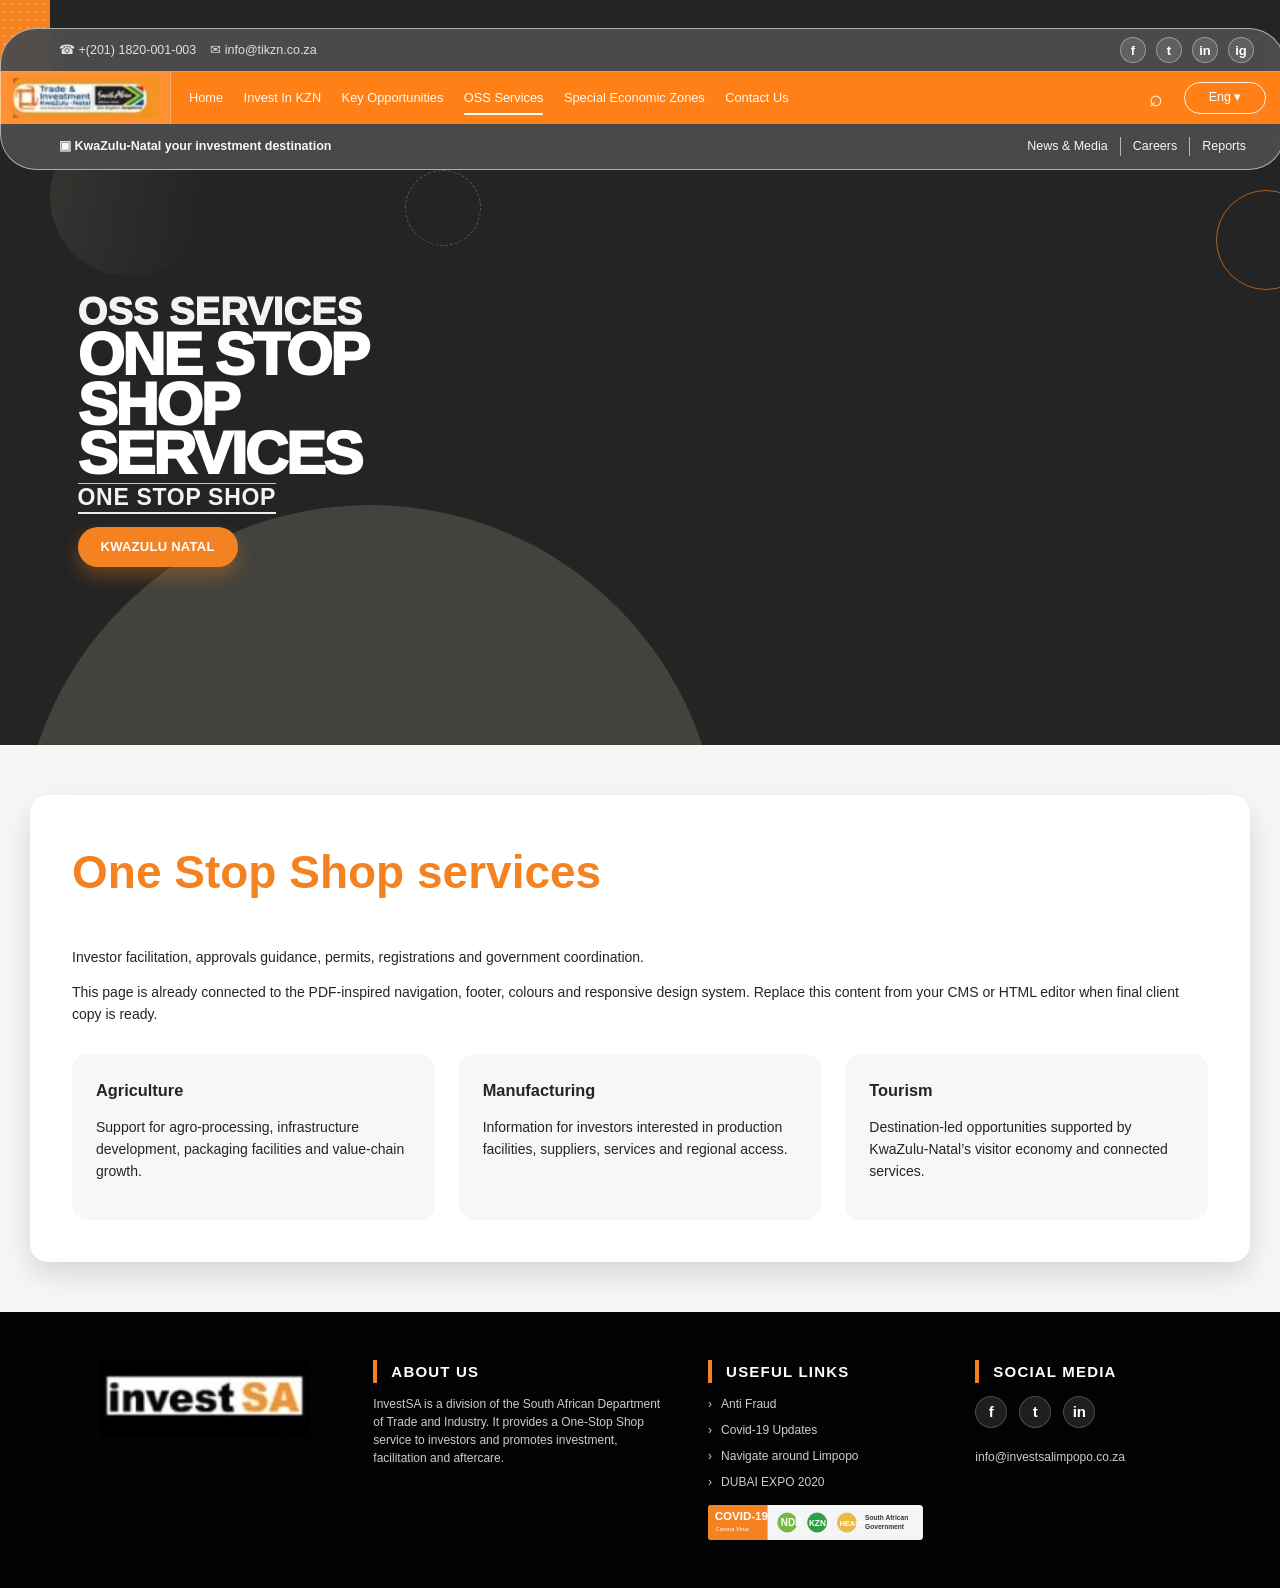
<file: oss-services.html>
<!doctype html>
<html lang="en">
<head>
  <meta charset="utf-8"><meta name="viewport" content="width=device-width, initial-scale=1">
  <title>OSS Services | Trade & Investment KwaZulu-Natal</title>
  <meta name="description" content="Investor facilitation, approvals guidance, permits, registrations and government coordination.">
  <link rel="icon" href="assets/images/favicon.svg" type="image/svg+xml">
  <link rel="stylesheet" href="assets/css/styles.css">
</head>
<body class="inner-page">
  <a class="skip-link" href="#main">Skip to content</a>
  <header class="site-header" id="top"><div class="header-shell" data-header>
    <div class="top-strip wrapper"><div class="contact-items"><a href="tel:+2011820001003" class="contact-link">☎ +(201) 1820-001-003</a><a href="mailto:info@tikzn.co.za" class="contact-link">✉ info@tikzn.co.za</a></div><div class="social-links"><a href="#">f</a><a href="#">t</a><a href="#">in</a><a href="#">ig</a></div></div>
    <nav class="main-nav wrapper"><a class="brand" href="index.html"><img src="assets/images/brand-header.jpg" alt="Trade and Investment KwaZulu-Natal"></a><button class="nav-toggle" type="button" aria-expanded="false" aria-controls="nav-menu" data-nav-toggle><span></span><span></span><span></span><span class="sr-only">Open menu</span></button><ul class="nav-menu" id="nav-menu" data-nav-menu><li><a class="" href="index.html">Home</a></li><li><a class="" href="invest-in-kzn.html">Invest In KZN</a></li><li><a class="" href="key-opportunities.html">Key Opportunities</a></li><li><a class="active" href="oss-services.html">OSS Services</a></li><li><a class="" href="special-economic-zones.html">Special Economic Zones</a></li><li><a class="" href="contact-us.html">Contact Us</a></li></ul><div class="nav-actions"><button class="search-button" type="button">⌕</button><button class="language-button" type="button">Eng ▾</button></div></nav>
    <div class="sub-nav wrapper"><span class="destination">▣ KwaZulu-Natal your investment destination</span><div class="sub-links"><a href="news-media.html">News & Media</a><a href="careers.html">Careers</a><a href="reports.html">Reports</a></div></div>
  </div></header>
  <main id="main">
    <section class="hero"><div class="hero-decor hero-decor-one"></div><div class="hero-decor hero-decor-two"></div><div class="hero-inner wrapper"><div class="hero-copy"><p class="eyebrow">OSS Services</p><h1>One Stop Shop services</h1><p class="hero-subtitle">One Stop Shop</p><a class="pill-cta" href="index.html#priorities">KwaZulu Natal</a></div></div></section>
    <section class="page-content"><div class="wrapper content-card"><h2>One Stop Shop services</h2><p>Investor facilitation, approvals guidance, permits, registrations and government coordination.</p><p>This page is already connected to the PDF-inspired navigation, footer, colours and responsive design system. Replace this content from your CMS or HTML editor when final client copy is ready.</p><div class="content-grid">
        <div class="content-tile"><h3>Agriculture</h3><p>Support for agro-processing, infrastructure development, packaging facilities and value-chain growth.</p></div>
        <div class="content-tile"><h3>Manufacturing</h3><p>Information for investors interested in production facilities, suppliers, services and regional access.</p></div>
        <div class="content-tile"><h3>Tourism</h3><p>Destination-led opportunities supported by KwaZulu-Natal’s visitor economy and connected services.</p></div>
    </div></div></section>
  </main>
  <footer class="site-footer"><div class="wrapper footer-grid"><div class="footer-brand"><img src="assets/images/brand-footer.jpg" alt="InvestSA"></div><div class="footer-about"><h2>About Us</h2><p>InvestSA is a division of the South African Department of Trade and Industry. It provides a One-Stop Shop service to investors and promotes investment, facilitation and aftercare.</p></div><div class="footer-links"><h2>Useful Links</h2><ul><li><a href="index.html">Anti Fraud</a></li><li><a href="reports.html">Covid-19 Updates</a></li><li><a href="invest-in-kzn.html">Navigate around Limpopo</a></li><li><a href="special-economic-zones.html">DUBAI EXPO 2020</a></li></ul><img class="covid-strip" src="assets/images/covid-strip.svg" alt="COVID-19 official partners"></div><div class="footer-social"><h2>Social Media</h2><div class="footer-social-links"><a href="#">f</a><a href="#">t</a><a href="#">in</a></div><a href="mailto:info@investsalimpopo.co.za">info@investsalimpopo.co.za</a></div></div></footer>
  <script src="assets/js/main.js" defer></script>
</body></html>
</file>
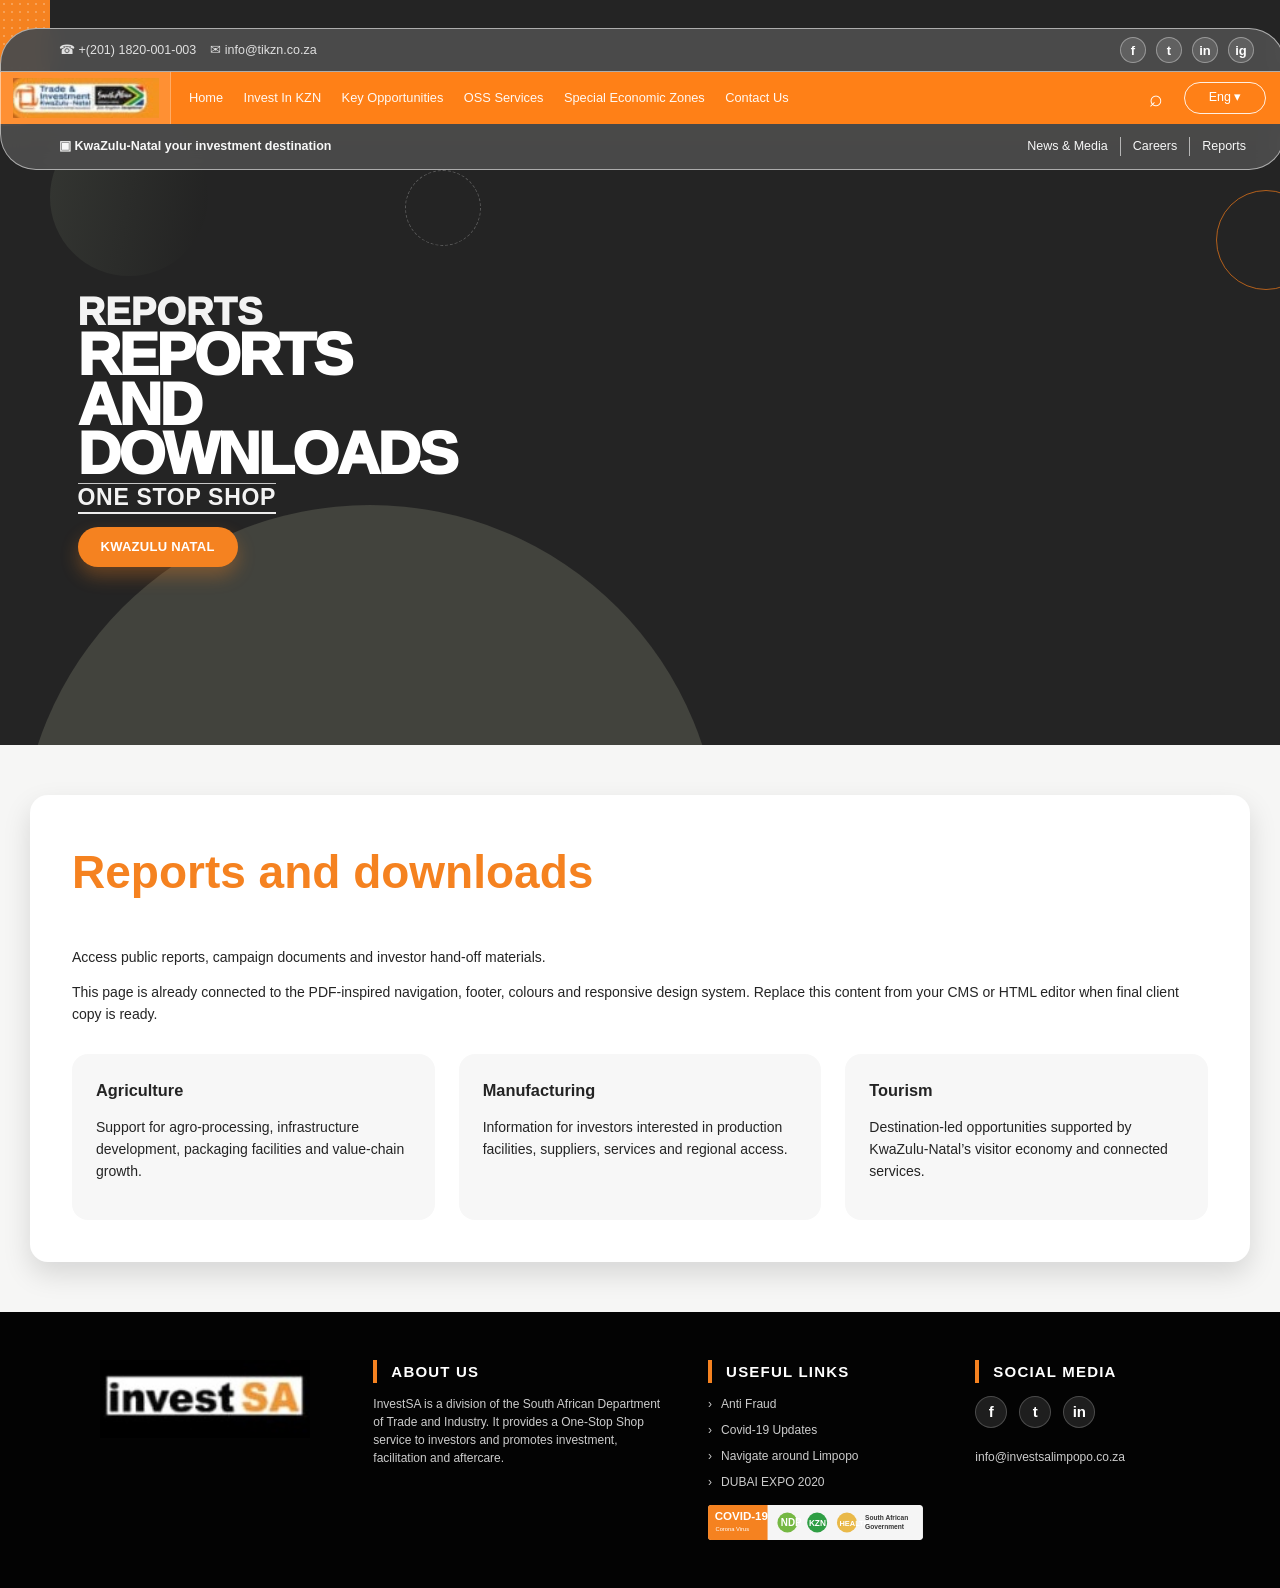
<file: reports.html>
<!doctype html>
<html lang="en">
<head>
  <meta charset="utf-8"><meta name="viewport" content="width=device-width, initial-scale=1">
  <title>Reports | Trade & Investment KwaZulu-Natal</title>
  <meta name="description" content="Access public reports, campaign documents and investor hand-off materials.">
  <link rel="icon" href="assets/images/favicon.svg" type="image/svg+xml">
  <link rel="stylesheet" href="assets/css/styles.css">
</head>
<body class="inner-page">
  <a class="skip-link" href="#main">Skip to content</a>
  <header class="site-header" id="top"><div class="header-shell" data-header>
    <div class="top-strip wrapper"><div class="contact-items"><a href="tel:+2011820001003" class="contact-link">☎ +(201) 1820-001-003</a><a href="mailto:info@tikzn.co.za" class="contact-link">✉ info@tikzn.co.za</a></div><div class="social-links"><a href="#">f</a><a href="#">t</a><a href="#">in</a><a href="#">ig</a></div></div>
    <nav class="main-nav wrapper"><a class="brand" href="index.html"><img src="assets/images/brand-header.jpg" alt="Trade and Investment KwaZulu-Natal"></a><button class="nav-toggle" type="button" aria-expanded="false" aria-controls="nav-menu" data-nav-toggle><span></span><span></span><span></span><span class="sr-only">Open menu</span></button><ul class="nav-menu" id="nav-menu" data-nav-menu><li><a class="" href="index.html">Home</a></li><li><a class="" href="invest-in-kzn.html">Invest In KZN</a></li><li><a class="" href="key-opportunities.html">Key Opportunities</a></li><li><a class="" href="oss-services.html">OSS Services</a></li><li><a class="" href="special-economic-zones.html">Special Economic Zones</a></li><li><a class="" href="contact-us.html">Contact Us</a></li></ul><div class="nav-actions"><button class="search-button" type="button">⌕</button><button class="language-button" type="button">Eng ▾</button></div></nav>
    <div class="sub-nav wrapper"><span class="destination">▣ KwaZulu-Natal your investment destination</span><div class="sub-links"><a href="news-media.html">News & Media</a><a href="careers.html">Careers</a><a href="reports.html">Reports</a></div></div>
  </div></header>
  <main id="main">
    <section class="hero"><div class="hero-decor hero-decor-one"></div><div class="hero-decor hero-decor-two"></div><div class="hero-inner wrapper"><div class="hero-copy"><p class="eyebrow">Reports</p><h1>Reports and downloads</h1><p class="hero-subtitle">One Stop Shop</p><a class="pill-cta" href="index.html#priorities">KwaZulu Natal</a></div></div></section>
    <section class="page-content"><div class="wrapper content-card"><h2>Reports and downloads</h2><p>Access public reports, campaign documents and investor hand-off materials.</p><p>This page is already connected to the PDF-inspired navigation, footer, colours and responsive design system. Replace this content from your CMS or HTML editor when final client copy is ready.</p><div class="content-grid">
        <div class="content-tile"><h3>Agriculture</h3><p>Support for agro-processing, infrastructure development, packaging facilities and value-chain growth.</p></div>
        <div class="content-tile"><h3>Manufacturing</h3><p>Information for investors interested in production facilities, suppliers, services and regional access.</p></div>
        <div class="content-tile"><h3>Tourism</h3><p>Destination-led opportunities supported by KwaZulu-Natal’s visitor economy and connected services.</p></div>
    </div></div></section>
  </main>
  <footer class="site-footer"><div class="wrapper footer-grid"><div class="footer-brand"><img src="assets/images/brand-footer.jpg" alt="InvestSA"></div><div class="footer-about"><h2>About Us</h2><p>InvestSA is a division of the South African Department of Trade and Industry. It provides a One-Stop Shop service to investors and promotes investment, facilitation and aftercare.</p></div><div class="footer-links"><h2>Useful Links</h2><ul><li><a href="index.html">Anti Fraud</a></li><li><a href="reports.html">Covid-19 Updates</a></li><li><a href="invest-in-kzn.html">Navigate around Limpopo</a></li><li><a href="special-economic-zones.html">DUBAI EXPO 2020</a></li></ul><img class="covid-strip" src="assets/images/covid-strip.svg" alt="COVID-19 official partners"></div><div class="footer-social"><h2>Social Media</h2><div class="footer-social-links"><a href="#">f</a><a href="#">t</a><a href="#">in</a></div><a href="mailto:info@investsalimpopo.co.za">info@investsalimpopo.co.za</a></div></div></footer>
  <script src="assets/js/main.js" defer></script>
</body></html>
</file>
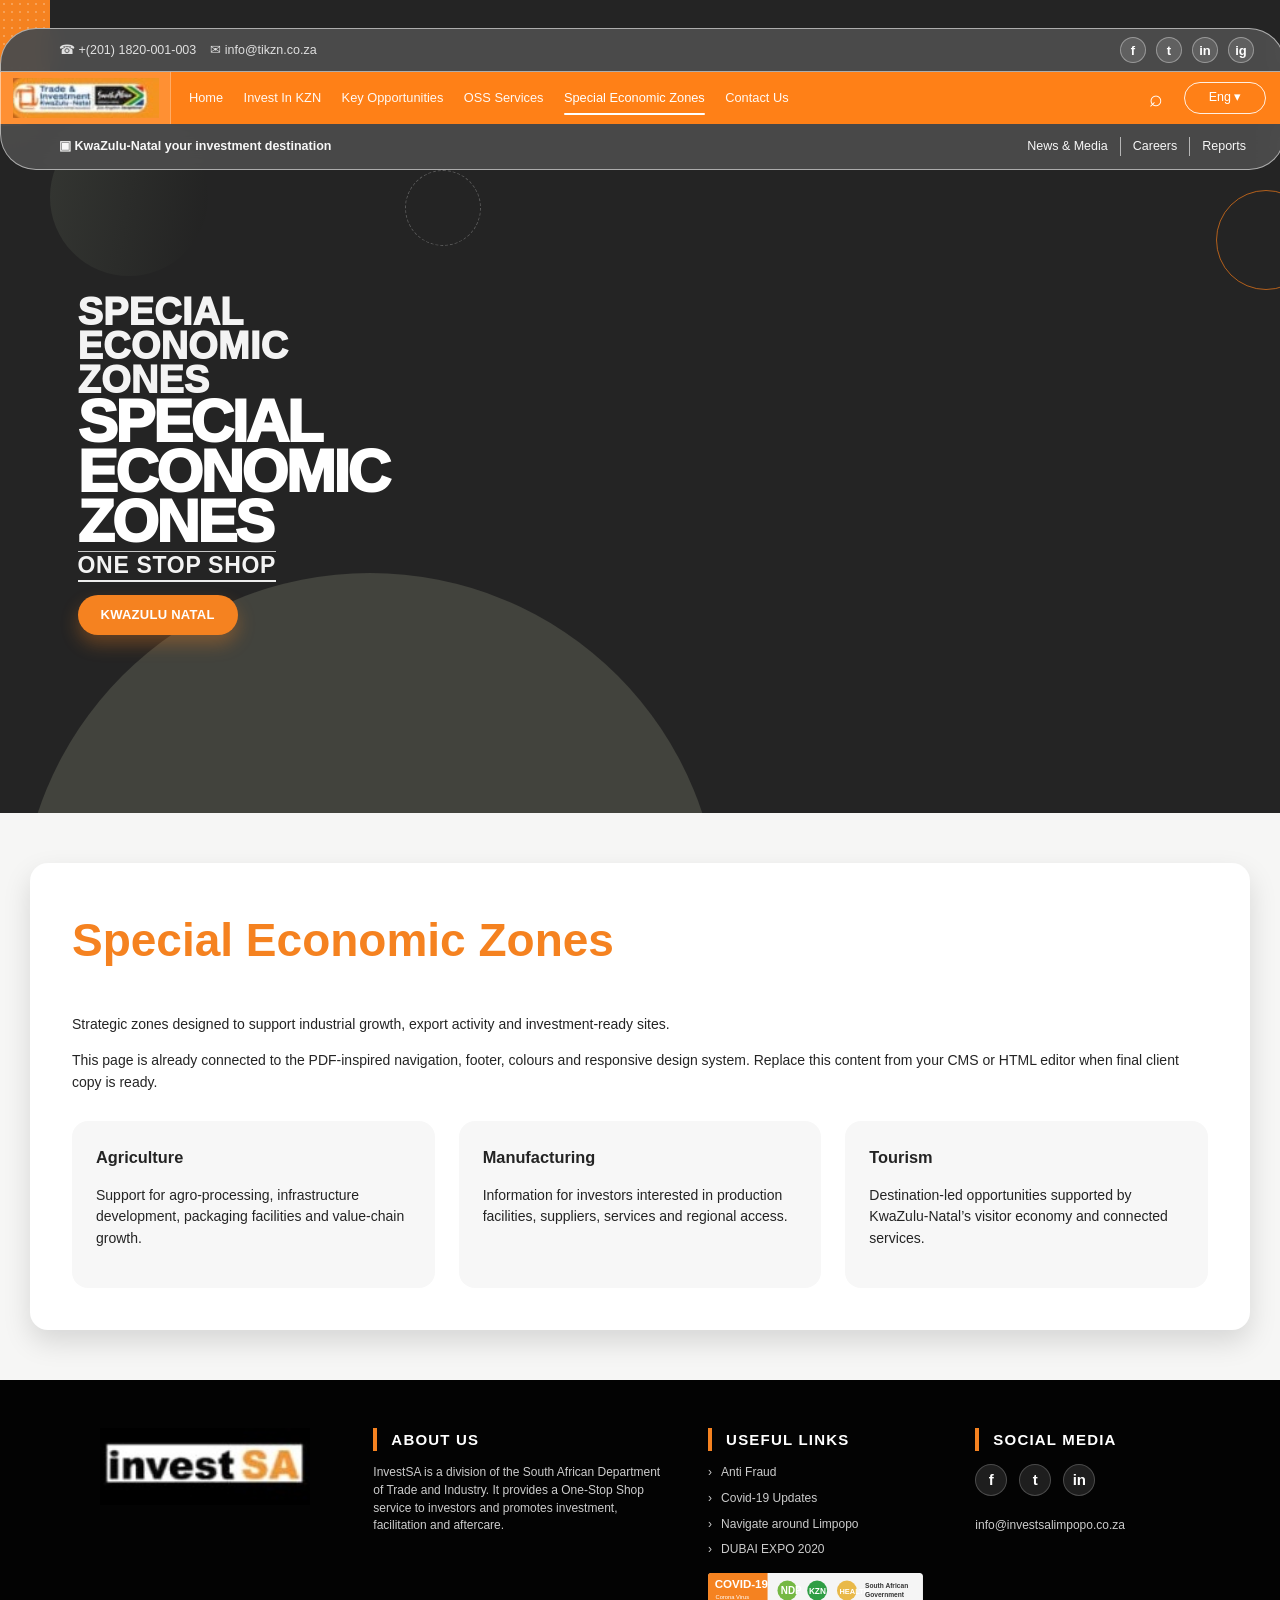
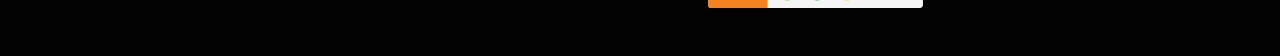
<file: special-economic-zones.html>
<!doctype html>
<html lang="en">
<head>
  <meta charset="utf-8"><meta name="viewport" content="width=device-width, initial-scale=1">
  <title>Special Economic Zones | Trade & Investment KwaZulu-Natal</title>
  <meta name="description" content="Strategic zones designed to support industrial growth, export activity and investment-ready sites.">
  <link rel="icon" href="assets/images/favicon.svg" type="image/svg+xml">
  <link rel="stylesheet" href="assets/css/styles.css">
</head>
<body class="inner-page">
  <a class="skip-link" href="#main">Skip to content</a>
  <header class="site-header" id="top"><div class="header-shell" data-header>
    <div class="top-strip wrapper"><div class="contact-items"><a href="tel:+2011820001003" class="contact-link">☎ +(201) 1820-001-003</a><a href="mailto:info@tikzn.co.za" class="contact-link">✉ info@tikzn.co.za</a></div><div class="social-links"><a href="#">f</a><a href="#">t</a><a href="#">in</a><a href="#">ig</a></div></div>
    <nav class="main-nav wrapper"><a class="brand" href="index.html"><img src="assets/images/brand-header.jpg" alt="Trade and Investment KwaZulu-Natal"></a><button class="nav-toggle" type="button" aria-expanded="false" aria-controls="nav-menu" data-nav-toggle><span></span><span></span><span></span><span class="sr-only">Open menu</span></button><ul class="nav-menu" id="nav-menu" data-nav-menu><li><a class="" href="index.html">Home</a></li><li><a class="" href="invest-in-kzn.html">Invest In KZN</a></li><li><a class="" href="key-opportunities.html">Key Opportunities</a></li><li><a class="" href="oss-services.html">OSS Services</a></li><li><a class="active" href="special-economic-zones.html">Special Economic Zones</a></li><li><a class="" href="contact-us.html">Contact Us</a></li></ul><div class="nav-actions"><button class="search-button" type="button">⌕</button><button class="language-button" type="button">Eng ▾</button></div></nav>
    <div class="sub-nav wrapper"><span class="destination">▣ KwaZulu-Natal your investment destination</span><div class="sub-links"><a href="news-media.html">News & Media</a><a href="careers.html">Careers</a><a href="reports.html">Reports</a></div></div>
  </div></header>
  <main id="main">
    <section class="hero"><div class="hero-decor hero-decor-one"></div><div class="hero-decor hero-decor-two"></div><div class="hero-inner wrapper"><div class="hero-copy"><p class="eyebrow">Special Economic Zones</p><h1>Special Economic Zones</h1><p class="hero-subtitle">One Stop Shop</p><a class="pill-cta" href="index.html#priorities">KwaZulu Natal</a></div></div></section>
    <section class="page-content"><div class="wrapper content-card"><h2>Special Economic Zones</h2><p>Strategic zones designed to support industrial growth, export activity and investment-ready sites.</p><p>This page is already connected to the PDF-inspired navigation, footer, colours and responsive design system. Replace this content from your CMS or HTML editor when final client copy is ready.</p><div class="content-grid">
        <div class="content-tile"><h3>Agriculture</h3><p>Support for agro-processing, infrastructure development, packaging facilities and value-chain growth.</p></div>
        <div class="content-tile"><h3>Manufacturing</h3><p>Information for investors interested in production facilities, suppliers, services and regional access.</p></div>
        <div class="content-tile"><h3>Tourism</h3><p>Destination-led opportunities supported by KwaZulu-Natal’s visitor economy and connected services.</p></div>
    </div></div></section>
  </main>
  <footer class="site-footer"><div class="wrapper footer-grid"><div class="footer-brand"><img src="assets/images/brand-footer.jpg" alt="InvestSA"></div><div class="footer-about"><h2>About Us</h2><p>InvestSA is a division of the South African Department of Trade and Industry. It provides a One-Stop Shop service to investors and promotes investment, facilitation and aftercare.</p></div><div class="footer-links"><h2>Useful Links</h2><ul><li><a href="index.html">Anti Fraud</a></li><li><a href="reports.html">Covid-19 Updates</a></li><li><a href="invest-in-kzn.html">Navigate around Limpopo</a></li><li><a href="special-economic-zones.html">DUBAI EXPO 2020</a></li></ul><img class="covid-strip" src="assets/images/covid-strip.svg" alt="COVID-19 official partners"></div><div class="footer-social"><h2>Social Media</h2><div class="footer-social-links"><a href="#">f</a><a href="#">t</a><a href="#">in</a></div><a href="mailto:info@investsalimpopo.co.za">info@investsalimpopo.co.za</a></div></div></footer>
  <script src="assets/js/main.js" defer></script>
</body></html>
</file>
<file: assets/css/styles.css>
/* Trade & Investment KZN responsive frontend built from supplied PDF mockup. */
:root{--orange:#f58220;--orange2:#dc6f17;--dark:#242424;--gray:#585858;--light:#f6f6f5;--white:#fff;--shadow:0 18px 40px rgba(0,0,0,.18);--soft:0 12px 28px rgba(0,0,0,.13);--max:1200px;--font:"Montserrat","Poppins","Segoe UI",Arial,sans-serif}*{box-sizing:border-box}html{scroll-behavior:smooth}body{margin:0;font-family:var(--font);color:var(--dark);background:#fff;line-height:1.55;overflow-x:hidden}img{display:block;max-width:100%;height:auto}a{text-decoration:none;color:inherit}button{font:inherit}.wrapper{width:min(calc(100% - 28px),var(--max));margin-inline:auto}.sr-only{position:absolute;width:1px;height:1px;padding:0;margin:-1px;overflow:hidden;clip:rect(0,0,0,0);white-space:nowrap;border:0}.skip-link{position:fixed;z-index:9999;top:8px;left:8px;padding:10px 14px;background:var(--orange);color:#fff;border-radius:999px;transform:translateY(-160%)}.skip-link:focus{transform:translateY(0)}
.site-header{position:absolute;inset:0 0 auto;z-index:10;padding-top:20px;pointer-events:none}.header-shell{position:relative;pointer-events:auto;width:min(calc(100% - 44px),1280px);margin-inline:auto}.header-shell .wrapper{width:100%}.header-shell:before{content:"";position:absolute;top:-20px;left:-34px;width:84px;height:128px;background:var(--orange);border-radius:0 0 34px 34px;background-image:radial-gradient(rgba(255,255,255,.24) 1px,transparent 1px);background-size:8px 8px;z-index:-1}.header-shell:after{content:"";position:absolute;top:-8px;left:-18px;width:2px;height:116px;border-left:2px dotted rgba(255,255,255,.75);z-index:-1}.top-strip,.main-nav,.sub-nav{border:1px solid rgba(255,255,255,.55);backdrop-filter:blur(10px)}.top-strip{display:flex;align-items:center;justify-content:space-between;gap:18px;min-height:38px;padding:0 24px 0 34px;border-radius:34px 34px 0 0;background:rgba(81,81,81,.94);color:#f5f5f5;font-size:12px}.contact-items,.social-links,.nav-actions,.sub-links{display:flex;align-items:center;gap:16px}.contact-link{opacity:.88}.contact-link:hover,.sub-links a:hover{opacity:1;color:var(--orange)}.social-links a,.footer-social-links a{display:inline-grid;place-items:center;width:18px;height:18px;border-radius:50%;font-size:10px;font-weight:800}.social-links a:hover,.footer-social-links a:hover{background:rgba(255,255,255,.15)}.main-nav{min-height:40px;display:grid;grid-template-columns:auto 1fr auto;align-items:center;gap:24px;padding:0 16px 0 18px;background:var(--orange);color:#fff;border-block:0}.brand{display:flex;align-items:center;width:120px}.brand img{width:112px;height:34px;object-fit:cover}.nav-menu{display:flex;justify-content:flex-start;align-items:center;gap:clamp(14px,1.8vw,30px);padding:0;margin:0;list-style:none;font-size:11px;white-space:nowrap}.nav-menu a{position:relative;opacity:.95}.nav-menu a:after{content:"";position:absolute;left:0;right:0;bottom:-6px;height:2px;background:#fff;border-radius:999px;transform:scaleX(0);transition:.2s}.nav-menu a:hover:after,.nav-menu a.active:after{transform:scaleX(1)}.nav-menu a:hover,.nav-menu a.active{opacity:1}.search-button,.language-button,.nav-toggle{border:0;background:transparent;color:#fff;cursor:pointer}.search-button{font-size:19px;line-height:1}.language-button{border:1px solid rgba(255,255,255,.88);border-radius:999px;padding:6px 14px;font-size:12px;line-height:1.1;min-width:76px}.nav-toggle{display:none;width:42px;height:42px;flex-direction:column;justify-content:center;gap:5px}.nav-toggle span:not(.sr-only){display:block;width:24px;height:2px;margin:auto;background:#fff;border-radius:999px}.sub-nav{display:flex;align-items:center;justify-content:space-between;min-height:40px;padding:0 30px 0 34px;border-radius:0 0 34px 34px;border-top:0;background:rgba(74,74,74,.92);color:#f7f7f7;font-size:12px}.destination{font-weight:700}.sub-links a+a{border-left:1px solid rgba(255,255,255,.6);padding-left:17px}
.hero{position:relative;min-height:780px;overflow:hidden;padding:182px 0 160px;background:var(--dark);color:#fff}.hero:before{content:"";position:absolute;width:min(72vw,810px);height:min(72vw,810px);left:4vw;bottom:-435px;border-radius:50%;background:#42443e}.hero:after{content:"";position:absolute;right:-70px;top:220px;width:120px;height:120px;border-radius:50%;border:2px solid var(--orange);opacity:.65}.hero-decor{position:absolute;border-radius:50%;pointer-events:none}.hero-decor-one{width:182px;height:182px;left:7vw;top:96px;background:linear-gradient(100deg,#343632,#222)}.hero-decor-two{width:72px;height:72px;left:31vw;top:182px;border:1px dashed rgba(255,255,255,.65);opacity:.32}.hero-decor-three{width:10px;height:10px;left:54vw;top:202px;background:#fff;box-shadow:14px 18px 0 rgba(255,255,255,.55),24px 4px 0 rgba(255,255,255,.45),37px 22px 0 rgba(255,255,255,.5)}.hero-inner{position:relative;z-index:1;display:grid;grid-template-columns:minmax(260px,345px) minmax(360px,560px);align-items:start;justify-content:space-between;gap:52px}.hero-copy{padding-left:clamp(18px,4vw,58px);padding-top:54px;max-width:270px;text-transform:uppercase}.eyebrow,.hero-subtitle{margin:0;color:rgba(255,255,255,.95);letter-spacing:.04em;font-weight:800}.eyebrow{font-size:clamp(29px,4vw,58px);line-height:.9}.hero h1{margin:0;font-size:clamp(66px,7vw,102px);line-height:.86;letter-spacing:-.055em;font-weight:950}.hero-subtitle{font-size:clamp(20px,2.25vw,31px);line-height:1.12}.pill-cta{display:inline-flex;margin-top:13px;padding:11px 26px;border-radius:999px;background:var(--orange);font-weight:900;letter-spacing:.035em;box-shadow:0 8px 18px rgba(245,130,32,.28)}.pill-cta:hover,.button-primary:hover{background:var(--orange2);transform:translateY(-2px)}.hero-photo{position:relative;width:min(100%,520px);margin-left:auto;aspect-ratio:1.16/1;border-radius:50%;overflow:hidden;background:#555;box-shadow:0 26px 60px rgba(0,0,0,.28);filter:grayscale(1)}.hero-photo img{width:100%;height:100%;object-fit:cover}
.key-sectors{position:relative;z-index:5;margin-top:-132px;margin-bottom:36px}.key-sectors.wrapper{width:min(calc(100% - 64px),1140px)}.sectors-card{min-height:160px;border-radius:60px;padding:24px 34px;background:var(--orange);color:#fff;box-shadow:var(--shadow);display:grid;grid-template-columns:240px 1fr;align-items:center;gap:20px;border:1px solid rgba(255,255,255,.55);outline:2px solid rgba(255,255,255,.46);outline-offset:-18px}.sector-heading{border-right:1px solid rgba(255,255,255,.7);padding-left:10px}.sector-heading span{display:block;font-size:16px;opacity:.75;line-height:.95}.sector-heading h2{margin:0;font-size:clamp(30px,3.25vw,44px);line-height:1}.sector-grid{display:grid;grid-template-columns:repeat(3,minmax(140px,1fr));gap:0}.sector-item{min-height:52px;display:flex;align-items:center;gap:10px;padding:8px 18px;border-left:1px solid rgba(255,255,255,.42);color:rgba(255,255,255,.92);font-size:12px}.sector-item:hover{background:rgba(255,255,255,.1)}.sector-icon{width:46px;height:34px;display:inline-block;background-repeat:no-repeat;background-position:center;background-size:contain;flex:0 0 46px}
.section-light{background:#f6f6f5}.centered{text-align:center}.micro-title{margin:0 0 2px;font-size:10px;text-transform:uppercase;font-weight:800;letter-spacing:.07em;color:#444}.section-heading h2,.events h2,.investment-copy h2{margin:0;color:var(--orange);font-size:clamp(32px,4vw,54px);line-height:1;font-weight:900;letter-spacing:-.03em}.card-white{background:#fff;box-shadow:var(--soft)}.priorities{position:relative;padding:14px 0 0;background:#f6f6f5}.priorities-feature{position:relative;margin-top:22px;display:grid;grid-template-columns:minmax(300px,520px) minmax(420px,1fr);align-items:center}.priority-media{position:relative;z-index:2}.main-worker{width:min(100%,520px);border-radius:20px;box-shadow:0 20px 38px rgba(0,0,0,.13)}.portrait-worker{position:absolute;right:-82px;top:105px;width:min(35%,160px);border-radius:18px;box-shadow:0 16px 38px rgba(0,0,0,.22)}.priority-copy{min-height:330px;margin-left:-20px;border-radius:18px;padding:40px clamp(30px,5vw,68px) 30px clamp(54px,7vw,104px)}.priority-copy p:not(.micro-title){color:#5b5b5b;font-size:13px;margin:0 0 14px}.round-icon,.line-icon{display:grid;place-items:center;margin-bottom:8px;color:var(--orange)}.round-icon{font-size:42px}.button-row,.initiative-actions{display:flex;flex-wrap:wrap;gap:22px;align-items:center}.button{display:inline-flex;justify-content:center;align-items:center;min-height:36px;min-width:128px;border-radius:999px;padding:9px 22px;font-size:12px;font-weight:800;box-shadow:0 8px 18px rgba(0,0,0,.12);transition:.2s}.button:hover{transform:translateY(-2px);box-shadow:0 12px 22px rgba(0,0,0,.18)}.button-primary{background:var(--orange);color:#fff}.button-dark{background:#575756;color:#fff}.button-light{background:#f1f1f1;color:#333}
.orange-panel{position:relative;padding:58px 0 36px;background:var(--orange);overflow:hidden}.orange-panel:before,.orange-panel:after{content:"";position:absolute;border-radius:50%;width:410px;height:410px;border:1px solid rgba(255,255,255,.28);box-shadow:inset 0 0 0 16px rgba(255,255,255,.04),inset 0 0 0 32px rgba(255,255,255,.04),inset 0 0 0 48px rgba(255,255,255,.04)}.orange-panel:before{left:-180px;bottom:-120px}.orange-panel:after{right:-110px;bottom:25px}.priority-cards{position:relative;z-index:1;display:grid;grid-template-columns:repeat(3,1fr);gap:clamp(24px,4vw,50px);width:min(840px,100%);margin:auto}.priority-card{min-height:218px;padding:30px 26px;text-align:center;transition:.2s}.priority-card:hover{transform:translateY(-6px)}.line-icon{font-size:38px}.priority-card h3{margin:0 0 18px;text-transform:uppercase;font-size:12px;letter-spacing:.04em}.priority-card p{margin:0;color:#6a6a6a;font-size:13px}.slider-controls{position:relative;z-index:1;display:flex;justify-content:center;gap:16px;margin-top:28px}.slider-controls button,.carousel-arrow{border:0;border-radius:999px;display:inline-grid;place-items:center;cursor:pointer}.slider-controls button{width:38px;height:38px;background:#606060;color:#fff;font-size:24px}
.investment{padding:26px 0 28px}.investment-card{border-radius:22px;background:#5a5a5a;color:#fff;padding:34px;display:grid;grid-template-columns:minmax(330px,470px) 1fr;gap:clamp(28px,4vw,66px);align-items:center;box-shadow:var(--soft)}.video-box{position:relative}.video-box>img{width:100%;border-radius:12px;filter:grayscale(1);border:2px solid rgba(255,255,255,.75)}.play-button{position:absolute;inset:50% auto auto 50%;transform:translate(-50%,-50%);width:60px;height:48px;border-radius:4px;border:3px solid var(--orange);color:var(--orange);background:rgba(0,0,0,.35);cursor:pointer;font-size:21px}.project-badge{position:absolute;right:-30px;bottom:-22px;width:min(260px,70%);min-height:108px;border-radius:18px;padding:24px 22px 16px;background:var(--orange);text-align:center;box-shadow:0 12px 28px rgba(0,0,0,.25)}.project-badge strong{display:block;font-size:20px;margin-bottom:8px}.project-badge a{display:inline-flex;min-width:126px;justify-content:center;border-radius:999px;background:#fff;color:var(--orange);padding:8px 16px;font-size:12px;font-weight:800}.ranked{margin:0;text-transform:uppercase;font-size:12px;font-weight:900;letter-spacing:.06em}.investment-copy h2{margin-bottom:14px}.investment-copy h2 span{display:block}.investment-copy p:not(.ranked){margin:0 0 16px;color:#f0f0f0;font-size:14px}.facts-list{list-style:none;padding:0;margin:20px 0 16px;display:grid;gap:10px;text-transform:uppercase;font-size:13px;font-weight:800}.facts-list span{display:inline-grid;place-items:center;width:24px;height:24px;margin-right:8px;border-radius:50%;background:var(--orange)}.tag-list{display:flex;flex-direction:column;gap:9px;align-items:flex-start}.tag-list span{display:inline-flex;padding:7px 18px;border-radius:999px;background:var(--orange);text-transform:uppercase;font-size:12px;font-weight:900}
.events{padding:0 0 30px}.events-heading{display:flex;justify-content:space-between;align-items:end;gap:24px;margin-bottom:16px}.event-tabs{display:flex;gap:20px;flex-wrap:wrap}.event-tabs button{border:0;padding:0 0 5px;background:transparent;color:#555;cursor:pointer;font-size:13px;border-bottom:2px solid transparent}.event-tabs button.active,.event-tabs button:hover{color:var(--orange);border-color:var(--orange)}.event-carousel{position:relative}.event-track{display:grid;grid-template-columns:repeat(3,1fr);gap:clamp(24px,4vw,44px)}.event-card{position:relative;min-height:248px;border-radius:16px;overflow:hidden;color:#fff;box-shadow:0 18px 30px rgba(0,0,0,.18);isolation:isolate;transition:.2s}.event-card:hover{transform:translateY(-5px)}.event-card.hidden{display:none}.event-card img{position:absolute;inset:0;width:100%;height:100%;object-fit:cover;z-index:-2}.event-card:after{content:"";position:absolute;inset:0;z-index:-1;background:linear-gradient(180deg,rgba(0,0,0,.05),rgba(0,0,0,.82))}.date-badge{position:absolute;top:14px;left:18px;width:52px;height:66px;border-radius:12px 12px 0 0;background:var(--orange);text-align:center;text-transform:uppercase;font-size:13px;font-weight:900;line-height:1.05;display:grid;place-items:center}.date-badge span{display:block;font-size:24px}.event-content{position:absolute;inset:auto 22px 20px}.event-content h3{max-width:260px;margin:0 0 12px;font-size:clamp(21px,2.7vw,29px);line-height:.9;letter-spacing:-.04em}.event-content p{margin:6px 0 0;font-size:13px;font-weight:700}.event-content p span{color:var(--orange);margin-right:6px}.carousel-arrow{position:absolute;top:50%;z-index:2;width:42px;height:42px;transform:translateY(-50%);background:#fff;color:var(--orange);box-shadow:0 8px 18px rgba(0,0,0,.14);font-size:36px}.carousel-arrow.prev{left:-20px}.carousel-arrow.next{right:-20px}
.stats{padding-bottom:36px}.stats-card{border-radius:60px;background:var(--orange);color:#fff;display:grid;grid-template-columns:repeat(4,1fr);padding:18px 24px;box-shadow:var(--soft);overflow:hidden}.stat-item{display:grid;grid-template-columns:auto 1fr;align-items:center;gap:0 12px;padding:10px 20px;border-radius:50px;background:rgba(0,0,0,.04)}.stat-item+.stat-item{border-left:1px solid rgba(255,255,255,.22)}.stat-icon{grid-row:span 2;font-size:28px;opacity:.85}.stat-item strong{font-size:clamp(31px,3.7vw,50px);line-height:.85;font-weight:950}.stat-item span:last-child{font-size:12px;font-weight:700}.initiative{padding:36px 0;background:#565656;background-image:radial-gradient(rgba(255,255,255,.14) 1px,transparent 1px);background-size:18px 18px;color:#fff}.initiative-inner,.initiative-title{display:flex;justify-content:space-between;align-items:center;gap:30px}.initiative-title span{font-size:34px}.initiative-title h2{margin:0;max-width:590px;font-size:clamp(22px,3vw,34px);line-height:1.1}.site-footer{background:#030303;color:#fff;padding:52px 0 48px}.footer-grid{display:grid;grid-template-columns:1.1fr 1.4fr 1fr 1fr;gap:40px;align-items:start}.footer-brand img{width:210px}.site-footer h2{margin:0 0 16px;padding-left:14px;border-left:4px solid var(--orange);text-transform:uppercase;font-size:16px;letter-spacing:.08em}.site-footer p,.site-footer a,.site-footer li{color:rgba(255,255,255,.8);font-size:13px}.site-footer p{margin:0}.footer-links ul{list-style:none;padding:0;margin:0;display:grid;gap:8px}.footer-links li:before{content:"›";margin-right:9px}.footer-links a:hover,.footer-social a:hover{color:var(--orange)}.footer-social-links{display:flex;gap:10px;margin-bottom:16px}.footer-social-links a{background:rgba(255,255,255,.1);color:#fff}
.inner-page .hero{min-height:430px;padding-bottom:95px}.inner-page .hero-inner{grid-template-columns:1fr}.page-content{padding:70px 0;background:#f6f6f5}.content-card{background:#fff;border-radius:22px;box-shadow:var(--soft);padding:clamp(28px,5vw,60px)}.content-card h2{margin-top:0;color:var(--orange);font-size:clamp(28px,4vw,46px)}.content-grid{display:grid;grid-template-columns:repeat(3,1fr);gap:24px;margin-top:28px}.content-tile{padding:24px;border-radius:16px;background:#f7f7f7}.content-tile h3{margin:0 0 10px}

.sector-icon.icon-agriculture{background-image:url("data:image/svg+xml,%3Csvg xmlns='http://www.w3.org/2000/svg' viewBox='0 0 64 44' fill='none' stroke='white' stroke-width='3' stroke-linecap='round' stroke-linejoin='round'%3E%3Cpath d='M8 34c9 3 19 3 29-8'/%3E%3Cpath d='M23 27c-2-12 7-20 19-18-1 13-8 20-19 18Z'/%3E%3Cpath d='M35 31c3-8 11-12 20-10-1 9-7 15-16 15'/%3E%3Cpath d='M8 34h48'/%3E%3C/svg%3E")}.sector-icon.icon-ocean{background-image:url("data:image/svg+xml,%3Csvg xmlns='http://www.w3.org/2000/svg' viewBox='0 0 64 44' fill='none' stroke='white' stroke-width='3' stroke-linecap='round' stroke-linejoin='round'%3E%3Cpath d='M4 30c6 0 6 5 12 5s6-5 12-5 6 5 12 5 6-5 12-5 6 5 8 5'/%3E%3Cpath d='M11 18c7-9 20-9 27 0'/%3E%3Cpath d='M38 18l8-5v10l-8-5Z'/%3E%3C/svg%3E")}.sector-icon.icon-tourism{background-image:url("data:image/svg+xml,%3Csvg xmlns='http://www.w3.org/2000/svg' viewBox='0 0 64 44' fill='none' stroke='white' stroke-width='3' stroke-linecap='round' stroke-linejoin='round'%3E%3Cpath d='M8 9l15-5 18 5 15-5v31l-15 5-18-5-15 5V9Z'/%3E%3Cpath d='M23 4v31M41 9v31'/%3E%3C/svg%3E")}.sector-icon.icon-health{background-image:url("data:image/svg+xml,%3Csvg xmlns='http://www.w3.org/2000/svg' viewBox='0 0 64 44' fill='none' stroke='white' stroke-width='3' stroke-linecap='round' stroke-linejoin='round'%3E%3Crect x='9' y='8' width='46' height='30' rx='4'/%3E%3Cpath d='M32 16v14M25 23h14'/%3E%3Cpath d='M24 8V5h16v3'/%3E%3C/svg%3E")}.sector-icon.icon-manufacturing{background-image:url("data:image/svg+xml,%3Csvg xmlns='http://www.w3.org/2000/svg' viewBox='0 0 64 44' fill='none' stroke='white' stroke-width='3' stroke-linecap='round' stroke-linejoin='round'%3E%3Ccircle cx='23' cy='23' r='8'/%3E%3Ccircle cx='43' cy='24' r='6'/%3E%3Cpath d='M23 10v4M23 32v4M10 23h4M32 23h5M14 14l3 3M29 29l3 3M14 32l3-3M29 17l3-3M43 15v3M43 30v3M34 24h3M49 24h4'/%3E%3C/svg%3E")}.sector-icon.icon-business{background-image:url("data:image/svg+xml,%3Csvg xmlns='http://www.w3.org/2000/svg' viewBox='0 0 64 44' fill='none' stroke='white' stroke-width='3' stroke-linecap='round' stroke-linejoin='round'%3E%3Cpath d='M9 25l10-10 10 10M55 25L45 15 35 25'/%3E%3Cpath d='M20 24l8 8c2 2 5 2 7 0l9-9'/%3E%3Cpath d='M25 18l6-5 8 8'/%3E%3Cpath d='M11 27l10 10M53 27L43 37'/%3E%3C/svg%3E")}
.line-icon,.stat-icon,.initiative-icon{display:inline-block;background-repeat:no-repeat;background-position:center;background-size:contain}.line-icon{width:50px;height:50px;margin:0 auto 13px}.line-icon.icon-coins{background-image:url("data:image/svg+xml,%3Csvg xmlns='http://www.w3.org/2000/svg' viewBox='0 0 64 64' fill='none' stroke='%23f58220' stroke-width='3' stroke-linecap='round' stroke-linejoin='round'%3E%3Cellipse cx='24' cy='20' rx='13' ry='7'/%3E%3Cpath d='M11 20v20c0 4 6 7 13 7s13-3 13-7V20'/%3E%3Cpath d='M11 30c0 4 6 7 13 7s13-3 13-7'/%3E%3Cpath d='M39 24c8 0 14 3 14 7v13c0 4-6 7-14 7-3 0-6-.5-8-1.4'/%3E%3Cpath d='M53 31c0 4-6 7-14 7'/%3E%3C/svg%3E")}.line-icon.icon-growth{background-image:url("data:image/svg+xml,%3Csvg xmlns='http://www.w3.org/2000/svg' viewBox='0 0 64 64' fill='none' stroke='%23f58220' stroke-width='3' stroke-linecap='round' stroke-linejoin='round'%3E%3Cpath d='M12 48h42'/%3E%3Cpath d='M18 42l11-11 8 8 15-19'/%3E%3Cpath d='M42 20h10v10'/%3E%3Cpath d='M18 48V36M31 48V29M44 48V33'/%3E%3C/svg%3E")}.line-icon.icon-globe{background-image:url("data:image/svg+xml,%3Csvg xmlns='http://www.w3.org/2000/svg' viewBox='0 0 64 64' fill='none' stroke='%23f58220' stroke-width='3' stroke-linecap='round' stroke-linejoin='round'%3E%3Ccircle cx='32' cy='32' r='22'/%3E%3Cpath d='M10 32h44M32 10c7 7 10 14 10 22s-3 15-10 22M32 10c-7 7-10 14-10 22s3 15 10 22'/%3E%3C/svg%3E")}.stat-icon{width:32px;height:32px}.stat-briefcase{background-image:url("data:image/svg+xml,%3Csvg xmlns='http://www.w3.org/2000/svg' viewBox='0 0 48 48' fill='none' stroke='white' stroke-width='2.6' stroke-linecap='round' stroke-linejoin='round'%3E%3Crect x='7' y='15' width='34' height='24' rx='3'/%3E%3Cpath d='M18 15v-5h12v5M7 26h34M21 26v4h6v-4'/%3E%3C/svg%3E")}.stat-people{background-image:url("data:image/svg+xml,%3Csvg xmlns='http://www.w3.org/2000/svg' viewBox='0 0 48 48' fill='none' stroke='white' stroke-width='2.6' stroke-linecap='round' stroke-linejoin='round'%3E%3Ccircle cx='17' cy='18' r='6'/%3E%3Ccircle cx='31' cy='18' r='6'/%3E%3Cpath d='M6 38c2-8 8-12 15-12M42 38c-2-8-8-12-15-12'/%3E%3C/svg%3E")}.stat-signal{background-image:url("data:image/svg+xml,%3Csvg xmlns='http://www.w3.org/2000/svg' viewBox='0 0 48 48' fill='none' stroke='white' stroke-width='2.6' stroke-linecap='round' stroke-linejoin='round'%3E%3Cpath d='M24 35v6'/%3E%3Cpath d='M17 28a10 10 0 0 1 14 0M11 21a18 18 0 0 1 26 0M5 14a27 27 0 0 1 38 0'/%3E%3Ccircle cx='24' cy='31' r='2' fill='white'/%3E%3C/svg%3E")}.stat-news{background-image:url("data:image/svg+xml,%3Csvg xmlns='http://www.w3.org/2000/svg' viewBox='0 0 48 48' fill='none' stroke='white' stroke-width='2.6' stroke-linecap='round' stroke-linejoin='round'%3E%3Crect x='10' y='8' width='28' height='32' rx='2'/%3E%3Cpath d='M17 17h14M17 24h14M17 31h10'/%3E%3C/svg%3E")}.initiative-icon{width:34px;height:34px;flex:0 0 34px;background-image:url("data:image/svg+xml,%3Csvg xmlns='http://www.w3.org/2000/svg' viewBox='0 0 48 48' fill='none' stroke='white' stroke-width='2.6' stroke-linecap='round' stroke-linejoin='round'%3E%3Crect x='7' y='15' width='34' height='24' rx='3'/%3E%3Cpath d='M18 15v-5h12v5M7 26h34M21 26v4h6v-4'/%3E%3C/svg%3E")}
@media(max-width:1080px){.header-shell{width:min(calc(100% - 28px),1180px)}.header-shell:before{left:-22px}.header-shell:after{left:-10px}.main-nav{grid-template-columns:auto auto 1fr}.nav-toggle{display:flex;order:3;justify-self:end}.nav-actions{justify-self:end;margin-right:52px}.nav-menu{position:absolute;top:118px;left:50%;width:min(calc(100% - 28px),620px);transform:translateX(-50%) translateY(-18px);display:grid;gap:0;border-radius:18px;background:rgba(37,37,37,.98);padding:14px;box-shadow:var(--shadow);opacity:0;visibility:hidden;pointer-events:none;transition:.2s}.nav-menu.is-open{transform:translateX(-50%) translateY(0);opacity:1;visibility:visible;pointer-events:auto}.nav-menu a{display:block;padding:12px 10px}.nav-menu a:after{display:none}.sectors-card{grid-template-columns:1fr;border-radius:44px;outline-offset:-16px}.sector-heading{border-right:0;border-bottom:1px solid rgba(255,255,255,.55);padding:0 0 18px;text-align:center}.priorities-feature{grid-template-columns:1fr;gap:28px}.priority-copy{margin-left:0;padding:44px}.priority-media{width:min(620px,100%);margin-inline:auto}.portrait-worker{right:8%}.investment-card{grid-template-columns:1fr}.video-box{width:min(560px,100%);margin-inline:auto}.event-track{grid-template-columns:repeat(2,1fr)}.stats-card{grid-template-columns:repeat(2,1fr);border-radius:36px}.footer-grid{grid-template-columns:repeat(2,1fr)}}
@media(max-width:760px){.wrapper{width:min(calc(100% - 28px),var(--max))}.header-shell{width:min(calc(100% - 18px),1180px)}.header-shell:before{left:-10px;top:-12px;width:54px;height:92px;border-radius:0 0 22px 22px}.header-shell:after{display:none}.site-header{padding-top:12px}.top-strip{flex-direction:column;align-items:flex-start;min-height:0;padding:12px 18px;gap:8px;border-radius:22px 22px 0 0}.contact-items{flex-direction:column;align-items:flex-start;gap:6px}.social-links{display:none}.main-nav{min-height:62px;padding-inline:14px;gap:10px}.brand{width:104px}.brand img{width:100px}.nav-actions{margin-right:46px;gap:8px}.language-button{padding:6px 10px}.nav-menu{top:158px}.sub-nav{flex-direction:column;align-items:flex-start;padding:12px 18px;gap:8px;border-radius:0 0 22px 22px}.sub-links{flex-wrap:wrap;gap:8px}.sub-links a+a{padding-left:8px}.hero{min-height:690px;padding-top:235px;padding-bottom:155px}.hero-inner{grid-template-columns:1fr;gap:34px}.hero-copy{padding-left:0}.hero-photo{width:min(100%,420px);margin-inline:auto}.hero:before{width:560px;height:560px;left:-230px;bottom:-255px}.key-sectors{margin-top:-84px}.key-sectors.wrapper{width:min(calc(100% - 28px),var(--max))}.sectors-card{padding:28px 24px;border-radius:34px;outline:0}.sector-grid{grid-template-columns:1fr 1fr}.sector-item{border-left:0;border-top:1px solid rgba(255,255,255,.34);padding-inline:10px}.portrait-worker{width:38%;right:5%;top:42%}.priority-copy{padding:34px 24px}.button-row{gap:12px}.button{flex:1 1 140px}.orange-panel{padding:54px 0 42px}.priority-cards{grid-template-columns:1fr;max-width:360px}.priority-card{min-height:auto}.investment-card{padding:24px;border-radius:18px}.project-badge{position:static;width:100%;margin-top:18px;min-height:auto}.events-heading{align-items:flex-start;flex-direction:column}.event-tabs{gap:14px}.event-track{grid-template-columns:1fr}.event-card{min-height:330px}.carousel-arrow{display:none}.stats-card{grid-template-columns:1fr;padding:14px;border-radius:26px}.stat-item+.stat-item{border-left:0;border-top:1px solid rgba(255,255,255,.22)}.initiative-inner{align-items:stretch;flex-direction:column}.initiative-title{align-items:flex-start}.initiative-actions{width:100%}.footer-grid{grid-template-columns:1fr;gap:28px}.content-grid{grid-template-columns:1fr}}
@media(max-width:460px){.nav-actions .search-button,.language-button{display:none}.nav-menu{top:154px}.hero{padding-top:220px}.hero h1{font-size:52px}.eyebrow{font-size:27px}.hero-subtitle{font-size:20px}.sector-grid{grid-template-columns:1fr}.priority-copy p:not(.micro-title){font-size:14px}.tag-list span{width:100%;justify-content:center;text-align:center}.event-content h3{font-size:28px}}
@media(prefers-reduced-motion:reduce){*,*:before,*:after{animation-duration:.01ms!important;animation-iteration-count:1!important;scroll-behavior:auto!important;transition-duration:.01ms!important}}

/* Final client-match pass: header + hero + key sectors tuned to the supplied PDF reference. */
@media (min-width: 761px){
  .site-header{padding-top:36px}
  .header-shell{width:min(calc(100% - 86px),1080px);margin-inline:auto}
  .header-shell .wrapper{width:100%}
  .header-shell:before{top:-36px;left:-36px;width:78px;height:128px;border-radius:0 0 28px 28px;background-size:8px 8px}
  .header-shell:after{top:-23px;left:-20px;height:120px;border-left:2px dotted rgba(255,255,255,.8)}
  .top-strip{min-height:37px;padding:0 20px 0 46px;border-radius:31px 31px 0 0;font-size:11px;background:rgba(79,79,79,.96)}
  .contact-items{gap:15px}.social-links{gap:9px}.social-links a{font-size:9px;width:15px;height:15px}
  .main-nav{min-height:38px;padding:0 14px 0 0;grid-template-columns:142px 1fr auto;gap:10px;background:#ff8017}
  .brand{width:142px;height:38px;align-self:stretch;justify-content:center;background:#fff2;border-right:1px solid rgba(255,255,255,.25)}
  .brand img{width:118px;height:33px;object-fit:cover}
  .nav-menu{gap:19px;font-size:10px;letter-spacing:0}.nav-menu a:after{bottom:-5px;height:2px}.nav-actions{gap:10px}
  .search-button{font-size:17px}.language-button{min-width:64px;padding:6px 12px;font-size:11px}
  .sub-nav{min-height:39px;padding:0 26px 0 46px;border-radius:0 0 31px 31px;background:rgba(76,76,76,.94);font-size:11px}.sub-links{gap:14px}.sub-links a+a{padding-left:14px}

  .hero{min-height:528px;padding:155px 0 80px;background:#252525}
  .hero:before{width:610px;height:610px;left:calc(50% - 510px);bottom:-338px;background:#42433d}
  .hero:after{right:-55px;top:190px;width:92px;height:92px;border-width:1px}
  .hero-decor-one{width:155px;height:155px;left:calc(50% - 520px);top:130px}.hero-decor-two{width:76px;height:76px;left:calc(50% - 165px);top:198px}.hero-decor-three{width:8px;height:8px;left:calc(50% + 182px);top:160px;box-shadow:14px 16px 0 rgba(255,255,255,.55),24px 3px 0 rgba(255,255,255,.45),36px 20px 0 rgba(255,255,255,.5)}
  .hero-inner.wrapper{width:min(calc(100% - 86px),930px)}
  .hero-inner{grid-template-columns:300px 1fr;gap:44px;align-items:start}
  .hero-copy{padding-left:38px;padding-top:85px;max-width:230px}.eyebrow{font-size:31px;line-height:.95;letter-spacing:.02em}.hero h1{font-size:48px;line-height:.9;letter-spacing:-.035em}.hero-subtitle{font-size:20px;line-height:1.05;white-space:nowrap;letter-spacing:.02em}.pill-cta{margin-top:9px;padding:8px 18px;font-size:13px;box-shadow:0 8px 16px rgba(245,130,32,.3)}
  .hero-photo{width:330px;aspect-ratio:1.2/1;margin:0 18px 0 auto;border-radius:50%;box-shadow:0 22px 50px rgba(0,0,0,.28)}
  .hero-photo img{object-fit:cover;object-position:center}

  .key-sectors{margin-top:-78px;margin-bottom:30px}.key-sectors.wrapper{width:min(calc(100% - 86px),1080px)}
  .sectors-card{min-height:160px;border-radius:58px;padding:27px 42px;grid-template-columns:238px 1fr;gap:20px;outline-offset:-18px;background:#ff8017}
  .sector-heading{padding-left:0}.sector-heading span{font-size:14px;line-height:1}.sector-heading h2{font-size:34px;line-height:.98}
  .sector-grid{grid-template-columns:repeat(3,minmax(130px,1fr))}.sector-item{min-height:54px;padding:7px 14px;gap:10px;font-size:11px}.sector-icon{width:42px;height:32px;flex-basis:42px}
}
@media (min-width: 1180px){
  .header-shell{width:1080px}.hero-inner.wrapper{width:930px}.key-sectors.wrapper{width:1080px}
}
@media (max-width: 760px){
  .site-header{padding-top:14px}.header-shell{width:min(calc(100% - 18px),680px)}.header-shell:before{left:-11px;top:-14px;width:58px;height:96px}.top-strip{padding:11px 18px}.hero{min-height:690px;padding-top:232px}.hero-copy{padding-top:0}.hero h1{font-size:52px}.hero-subtitle{white-space:normal}.hero-photo{border-radius:50% / 45%}.key-sectors{margin-top:-84px}.sectors-card{border-radius:34px}
}

/* =========================================================
   Client reference hero match override
   Goal: make the top/header/hero/key-sector area match the
   supplied 2nd reference screenshot more closely.
   ========================================================= */
@media (min-width: 761px){
  body{background:#fff;}
  .site-header{padding-top:38px;}
  .header-shell{width:min(calc(100% - 80px),1080px);}
  .header-shell:before{top:-38px;left:-38px;width:82px;height:132px;border-radius:0 0 30px 30px;}
  .header-shell:after{top:-27px;left:-22px;height:122px;}
  .top-strip{min-height:38px;padding:0 22px 0 48px;border-radius:32px 32px 0 0;font-size:11px;background:rgba(78,78,78,.96);}
  .main-nav{min-height:39px;grid-template-columns:145px 1fr auto;gap:12px;padding:0 12px 0 0;background:#ff8017;}
  .brand{width:145px;height:39px;justify-content:center;background:rgba(255,255,255,.12);}
  .brand img{width:121px;height:33px;object-fit:cover;}
  .nav-menu{gap:19px;font-size:10px;}
  .nav-actions{gap:10px;}
  .search-button{font-size:18px;}
  .language-button{min-width:66px;padding:6px 12px;font-size:11px;}
  .sub-nav{min-height:40px;padding:0 28px 0 48px;border-radius:0 0 32px 32px;background:rgba(75,75,75,.95);font-size:11px;}

  .hero{min-height:528px;padding:154px 0 78px;background:#252525;}
  .hero:before{width:610px;height:610px;left:calc(50% - 510px);bottom:-340px;background:#42433d;}
  .hero:after{right:-58px;top:188px;width:94px;height:94px;border:1px solid #ff8017;}
  .hero-decor-one{width:156px;height:156px;left:calc(50% - 522px);top:130px;background:linear-gradient(100deg,#343632,#222);}
  .hero-decor-two{width:76px;height:76px;left:calc(50% - 165px);top:197px;border:1px dashed rgba(255,255,255,.32);opacity:.8;}
  .hero-decor-three{width:8px;height:8px;left:calc(50% + 183px);top:160px;background:#fff;box-shadow:14px 16px 0 rgba(255,255,255,.55),24px 3px 0 rgba(255,255,255,.45),36px 20px 0 rgba(255,255,255,.5);}
  .hero-inner.wrapper{width:min(calc(100% - 80px),930px);}
  .hero-inner{grid-template-columns:300px 1fr;gap:44px;align-items:start;}
  .hero-copy{padding-left:38px;padding-top:85px;max-width:235px;text-transform:uppercase;}
  .eyebrow{font-size:31px;line-height:.95;letter-spacing:.02em;font-weight:950;}
  .hero h1{font-size:49px;line-height:.9;letter-spacing:-.035em;font-weight:950;}
  .hero-subtitle{display:inline-block;font-size:20px;line-height:1.02;letter-spacing:.02em;white-space:nowrap;border-top:1px solid rgba(255,255,255,.75);border-bottom:1px solid rgba(255,255,255,.75);padding:2px 0;margin-top:4px;}
  .pill-cta{margin-top:10px;padding:8px 17px;font-size:13px;letter-spacing:.02em;box-shadow:0 8px 16px rgba(245,130,32,.3);}
  .hero-photo{width:330px;aspect-ratio:1.2/1;margin:0 18px 0 auto;border-radius:50%;box-shadow:0 22px 50px rgba(0,0,0,.28);filter:grayscale(1);}
  .hero-photo img{width:100%;height:100%;object-fit:cover;object-position:center;}

  .key-sectors{margin-top:-78px;margin-bottom:30px;}
  .key-sectors.wrapper{width:min(calc(100% - 80px),1080px);}
  .sectors-card{min-height:160px;border-radius:58px;padding:27px 42px;grid-template-columns:238px 1fr;gap:20px;outline:2px solid rgba(255,255,255,.58);outline-offset:-18px;background:#ff8017;box-shadow:0 22px 46px rgba(0,0,0,.18);}
  .sector-heading{padding-left:0;border-right:1px solid rgba(255,255,255,.68);}
  .sector-heading span{font-size:14px;line-height:1;}
  .sector-heading h2{font-size:34px;line-height:.98;}
  .sector-grid{grid-template-columns:repeat(3,minmax(130px,1fr));}
  .sector-item{min-height:54px;padding:7px 14px;gap:10px;font-size:11px;border-left:1px solid rgba(255,255,255,.42);}
  .sector-icon{width:42px;height:32px;flex-basis:42px;}
}
@media (min-width:1180px){
  .header-shell{width:1080px;}
  .hero-inner.wrapper{width:930px;}
  .key-sectors.wrapper{width:1080px;}
}
@media (max-width:760px){
  .site-header{padding-top:14px;}
  .hero{min-height:690px;padding-top:232px;padding-bottom:155px;}
  .hero-subtitle{border-top:1px solid rgba(255,255,255,.75);border-bottom:1px solid rgba(255,255,255,.75);padding:2px 0;}
  .key-sectors{margin-top:-84px;}
}

/* =========================================================
   PDF MOCKUP MATCH UPDATE
   Compact sizes, tighter spacing, and closer section scale
   based on Website Mockup 2(1).pdf.
   ========================================================= */
@media (min-width: 761px){
  body{background:#fff;}
  .site-header{padding-top:22px;}
  .header-shell{width:min(calc(100% - 70px),1088px);}
  .header-shell:before{top:-22px;left:-30px;width:72px;height:118px;border-radius:0 0 28px 28px;}
  .header-shell:after{top:-12px;left:-15px;height:110px;}
  .top-strip{min-height:31px;padding:0 18px 0 46px;font-size:10px;border-radius:30px 30px 0 0;}
  .main-nav{min-height:35px;grid-template-columns:148px 1fr auto;padding-right:12px;gap:8px;}
  .brand{width:148px;height:35px;}
  .brand img{width:120px;height:30px;object-fit:cover;}
  .nav-menu{gap:18px;font-size:10px;}
  .language-button{font-size:10px;min-width:62px;padding:5px 11px;}
  .search-button{font-size:15px;}
  .sub-nav{min-height:34px;padding:0 24px 0 48px;font-size:10.5px;border-radius:0 0 30px 30px;}

  .hero{min-height:514px;padding:133px 0 76px;background:#252525;}
  .hero:before{width:625px;height:625px;left:calc(50% - 520px);bottom:-390px;background:#42443d;}
  .hero:after{right:-50px;top:183px;width:96px;height:96px;}
  .hero-decor-one{width:150px;height:150px;left:calc(50% - 516px);top:110px;}
  .hero-decor-two{width:74px;height:74px;left:calc(50% - 184px);top:186px;}
  .hero-decor-three{left:calc(50% + 132px);top:152px;}
  .hero-inner.wrapper{width:min(calc(100% - 78px),930px);}
  .hero-inner{grid-template-columns:292px 1fr;gap:42px;align-items:start;}
  .hero-copy{padding-left:38px;padding-top:83px;max-width:230px;}
  .eyebrow{font-size:29px;line-height:.92;letter-spacing:.01em;}
  .hero h1{font-size:47px;line-height:.88;letter-spacing:-.035em;}
  .hero-subtitle{font-size:20px;line-height:.98;letter-spacing:.01em;}
  .pill-cta{margin-top:8px;padding:8px 18px;font-size:13px;}
  .hero-photo{width:338px;aspect-ratio:1.18/1;margin:0 15px 0 auto;border-radius:50%;}

  .key-sectors{margin-top:-78px;margin-bottom:10px;}
  .key-sectors.wrapper{width:min(calc(100% - 78px),1036px);}
  .sectors-card{min-height:145px;border-radius:54px;padding:22px 37px;grid-template-columns:220px 1fr;gap:18px;outline-offset:-17px;box-shadow:0 15px 28px rgba(0,0,0,.21);}
  .sector-heading h2{font-size:33px;}
  .sector-heading span{font-size:13px;}
  .sector-grid{grid-template-columns:repeat(3,minmax(130px,1fr));}
  .sector-item{min-height:50px;padding:5px 13px;font-size:10.5px;}
  .sector-icon{width:40px;height:30px;flex-basis:40px;}

  .priorities{padding:10px 0 0;}
  .section-heading h2,.events h2,.investment-copy h2{font-size:34px;}
  .micro-title{font-size:9px;}
  .priorities-feature{margin-top:16px;grid-template-columns:420px 1fr;align-items:center;}
  .main-worker{width:420px;border-radius:16px;}
  .portrait-worker{width:140px;right:-56px;top:78px;border-radius:15px;}
  .priority-copy{min-height:274px;margin-left:-2px;border-radius:14px;padding:31px 48px 25px 70px;}
  .priority-copy p:not(.micro-title){font-size:10.6px;line-height:1.45;margin-bottom:10px;}
  .round-icon{font-size:34px;margin-bottom:5px;}
  .button{min-height:30px;min-width:108px;padding:7px 17px;font-size:10px;}
  .button-row{gap:18px;}

  .orange-panel{padding:48px 0 28px;}
  .priority-cards{width:min(730px,100%);gap:34px;}
  .priority-card{min-height:186px;padding:24px 20px;}
  .line-icon{width:43px;height:43px;margin-bottom:11px;}
  .priority-card h3{font-size:10px;margin-bottom:14px;}
  .priority-card p{font-size:10.8px;line-height:1.45;}
  .slider-controls{margin-top:22px;}
  .slider-controls button{width:30px;height:30px;font-size:19px;}

  .investment{padding:22px 0 22px;}
  .investment-card{border-radius:16px;padding:24px 28px;grid-template-columns:390px 1fr;gap:52px;}
  .video-box>img{border-radius:10px;}
  .play-button{width:48px;height:39px;font-size:16px;border-width:2px;}
  .project-badge{right:-30px;bottom:-18px;width:210px;min-height:90px;border-radius:14px;padding:18px 16px 12px;}
  .project-badge strong{font-size:17px;margin-bottom:7px;}
  .project-badge a{min-width:108px;padding:7px 14px;font-size:10px;}
  .ranked{font-size:10px;}
  .investment-copy h2{margin-bottom:10px;}
  .investment-copy p:not(.ranked){font-size:10.8px;line-height:1.42;margin-bottom:11px;}
  .facts-list{font-size:10.5px;gap:8px;margin:13px 0 12px;}
  .facts-list span{width:20px;height:20px;margin-right:6px;}
  .tag-list{gap:6px;}
  .tag-list span{font-size:9.5px;padding:5px 14px;}

  .events{padding:0 0 22px;}
  .events-heading{margin-bottom:12px;}
  .event-tabs{gap:16px;}
  .event-tabs button{font-size:10.5px;}
  .event-track{gap:33px;}
  .event-card{min-height:220px;border-radius:12px;}
  .date-badge{top:11px;left:14px;width:45px;height:57px;border-radius:9px 9px 0 0;font-size:10.5px;}
  .date-badge span{font-size:20px;}
  .event-content{inset:auto 17px 16px;}
  .event-content h3{font-size:22px;line-height:.92;margin-bottom:9px;}
  .event-content p{font-size:10.5px;margin-top:5px;}
  .carousel-arrow{width:34px;height:34px;font-size:28px;}

  .stats{padding-bottom:30px;}
  .stats-card{border-radius:50px;padding:14px 20px;}
  .stat-item{padding:8px 17px;}
  .stat-icon{width:27px;height:27px;}
  .stat-item strong{font-size:38px;}
  .stat-item span:last-child{font-size:10px;}

  .initiative{padding:26px 0;}
  .initiative-title h2{font-size:24px;max-width:530px;}
  .initiative-icon{width:30px;height:30px;flex-basis:30px;}

  .site-footer{padding:36px 0 34px;}
  .footer-grid{grid-template-columns:1.05fr 1.4fr 1fr 1fr;gap:32px;}
  .footer-brand img{width:175px;}
  .site-footer h2{font-size:13px;margin-bottom:12px;}
  .site-footer p,.site-footer a,.site-footer li{font-size:10.6px;line-height:1.45;}

  .inner-page .hero{min-height:365px;padding:133px 0 76px;}
  .page-content{padding:50px 0;}
  .content-card{border-radius:18px;padding:42px;}
}

@media (min-width:1180px){
  .header-shell{width:1088px;}
  .hero-inner.wrapper{width:930px;}
  .key-sectors.wrapper{width:1036px;}
}

@media (max-width:760px){
  .site-header{padding-top:10px;}
  .top-strip{font-size:10px;padding:9px 16px;}
  .main-nav{min-height:56px;}
  .sub-nav{font-size:10px;padding:10px 16px;}
  .hero{min-height:650px;padding-top:218px;padding-bottom:130px;}
  .hero h1{font-size:48px;}
  .eyebrow{font-size:25px;}
  .hero-subtitle{font-size:18px;}
  .key-sectors{margin-top:-70px;}
  .sectors-card{padding:24px 20px;}
  .sector-heading h2{font-size:30px;}
  .priorities-feature{gap:22px;}
  .priority-copy{padding:30px 22px;}
  .orange-panel{padding:42px 0 34px;}
  .investment-card{padding:22px;}
  .event-card{min-height:300px;}
  .site-footer{padding:38px 0;}
}

/* =========================================================
   PDF EXACT MATCH REFINEMENT PASS
   Goal: make the desktop layout visually closer to the supplied PDF mockup:
   narrow centred canvas, compact header/hero, stronger overlaps, tighter sections.
   ========================================================= */
@media (min-width: 900px){
  :root{--max:1040px}
  body{background:#fff;font-size:13px}
  .wrapper{width:min(calc(100% - 72px),1040px)}

  /* Header: compact PDF capsule */
  .site-header{padding-top:28px}
  .header-shell{width:min(calc(100% - 110px),1040px)}
  .header-shell:before{top:-28px;left:-34px;width:72px;height:118px;border-radius:0 0 30px 30px}
  .header-shell:after{top:-16px;left:-18px;height:108px}
  .top-strip{min-height:34px;padding:0 18px 0 42px;border-radius:30px 30px 0 0;font-size:10px;line-height:1;background:rgba(77,77,77,.96)}
  .contact-items{gap:14px}.social-links{gap:8px}.social-links a{width:14px;height:14px;font-size:8px}
  .main-nav{min-height:36px;grid-template-columns:130px 1fr auto;gap:8px;padding:0 12px 0 0;background:#ff8017}
  .brand{width:130px;height:36px}.brand img{width:108px;height:31px;object-fit:cover}
  .nav-menu{gap:16px;font-size:9.5px}.nav-actions{gap:9px}.search-button{font-size:16px}.language-button{min-width:60px;padding:5px 10px;font-size:10px}
  .sub-nav{min-height:36px;padding:0 24px 0 42px;border-radius:0 0 30px 30px;font-size:10px;background:rgba(75,75,75,.95)}
  .sub-links{gap:12px}.sub-links a+a{padding-left:12px}

  /* Hero: shorter, narrow, PDF-like composition */
  .hero{min-height:438px;padding:128px 0 58px;background:#242424}
  .hero:before{width:520px;height:520px;left:calc(50% - 500px);bottom:-318px;background:#42433d}
  .hero:after{right:-44px;top:172px;width:86px;height:86px;border-width:1px}
  .hero-decor-one{width:142px;height:142px;left:calc(50% - 502px);top:112px}
  .hero-decor-two{width:68px;height:68px;left:calc(50% - 208px);top:162px}
  .hero-decor-three{left:calc(50% + 110px);top:138px}
  .hero-inner.wrapper{width:min(calc(100% - 130px),900px)}
  .hero-inner{grid-template-columns:300px 1fr;gap:32px;align-items:start}
  .hero-copy{padding-left:18px;padding-top:78px;max-width:240px}
  .eyebrow{font-size:28px;line-height:.88;letter-spacing:.01em}
  .hero h1{font-size:46px;line-height:.82;letter-spacing:-.045em}
  .hero-subtitle{font-size:18px;line-height:.95;display:inline-block;border-bottom:2px solid rgba(255,255,255,.92);letter-spacing:.03em}
  .pill-cta{margin-top:8px;padding:8px 17px;font-size:12px;box-shadow:0 9px 18px rgba(245,130,32,.32)}
  .hero-photo{width:330px;aspect-ratio:1.19/1;margin:0 6px 0 auto;border-radius:50%;box-shadow:0 20px 50px rgba(0,0,0,.28)}

  /* Key Sectors: heavier capsule and closer overlap */
  .key-sectors{margin-top:-42px;margin-bottom:16px;z-index:8}
  .key-sectors.wrapper{width:min(calc(100% - 130px),920px)}
  .sectors-card{min-height:132px;border-radius:52px;padding:22px 34px;grid-template-columns:210px 1fr;gap:16px;outline:1.7px solid rgba(255,255,255,.65);outline-offset:-16px;box-shadow:0 18px 34px rgba(0,0,0,.22)}
  .sector-heading{padding-left:0}.sector-heading span{font-size:13px}.sector-heading h2{font-size:32px;line-height:.92}
  .sector-grid{grid-template-columns:repeat(3,minmax(120px,1fr))}
  .sector-item{min-height:44px;padding:6px 13px;font-size:10.5px;gap:9px}.sector-icon{width:38px;height:29px;flex-basis:38px}

  /* Priorities feature: compact heading, stronger image/card overlap */
  .priorities{padding-top:12px}.section-heading h2,.events h2,.investment-copy h2{font-size:32px}.micro-title{font-size:8px}
  .priorities-feature{width:min(920px,100%);margin:14px auto 0;grid-template-columns:410px 1fr;align-items:center;gap:0}
  .main-worker{width:410px;border-radius:16px}.portrait-worker{width:130px;right:-56px;top:72px;border-radius:14px}
  .priority-copy{min-height:255px;margin-left:-56px;border-radius:14px;padding:34px 44px 24px 88px;box-shadow:0 12px 24px rgba(0,0,0,.12)}
  .round-icon{font-size:36px;margin-bottom:4px}.priority-copy p:not(.micro-title){font-size:10.4px;line-height:1.42;margin-bottom:9px}.button-row{gap:18px}.button{min-height:30px;min-width:110px;padding:7px 17px;font-size:10px}

  /* Orange cards: less blank space, taller cards */
  .orange-panel{padding:48px 0 30px}.priority-cards{width:min(650px,100%);gap:34px}.priority-card{min-height:172px;padding:26px 20px}.line-icon{width:42px;height:42px;margin-bottom:10px}.priority-card h3{font-size:9.5px;margin-bottom:14px}.priority-card p{font-size:10.5px;line-height:1.35}.slider-controls{margin-top:20px}.slider-controls button{width:30px;height:30px;font-size:19px}

  /* Investment grey block: PDF card width and density */
  .investment{padding:22px 0 26px}.investment.wrapper{width:min(calc(100% - 110px),960px)}
  .investment-card{border-radius:16px;padding:24px 26px;grid-template-columns:380px 1fr;gap:42px}.video-box>img{border-radius:10px}.play-button{width:50px;height:40px;font-size:18px;border-width:2px}.project-badge{right:-22px;bottom:-20px;width:205px;min-height:92px;border-radius:14px;padding:18px 18px 13px}.project-badge strong{font-size:16px}.project-badge a{min-width:110px;padding:7px 14px;font-size:10px}.ranked{font-size:9px}.investment-copy h2{margin-bottom:10px}.investment-copy p:not(.ranked){font-size:10.8px;line-height:1.38;margin-bottom:10px}.facts-list{font-size:10px;gap:7px;margin:12px 0}.facts-list span{width:20px;height:20px}.tag-list{gap:7px}.tag-list span{font-size:9.3px;padding:6px 13px}

  /* Events: taller cards, closer PDF proportions */
  .events{padding-bottom:24px}.events.wrapper{width:min(calc(100% - 110px),960px)}
  .events-heading{margin-bottom:12px}.event-tabs{gap:15px}.event-tabs button{font-size:10px}.event-track{gap:28px}.event-card{min-height:210px;border-radius:12px}.date-badge{width:46px;height:58px;font-size:10px;left:14px;top:12px}.date-badge span{font-size:20px}.event-content{left:18px;right:18px;bottom:16px}.event-content h3{font-size:22px;line-height:.88}.event-content p{font-size:10px;margin-top:5px}.carousel-arrow{width:34px;height:34px;font-size:28px}.carousel-arrow.prev{left:-17px}.carousel-arrow.next{right:-17px}

  /* Stats, strip and footer: narrower and compact */
  .stats{padding-bottom:26px}.stats.wrapper{width:min(calc(100% - 110px),960px)}
  .stats-card{border-radius:48px;padding:14px 18px}.stat-item{padding:8px 16px}.stat-icon{width:28px;height:28px}.stat-item strong{font-size:38px}.stat-item span:last-child{font-size:9.5px}
  .initiative{padding:30px 0}.initiative-inner.wrapper{width:min(calc(100% - 110px),960px)}.initiative-title h2{font-size:24px;max-width:560px}.initiative-title span{font-size:30px}.initiative-actions{gap:18px}
  .site-footer{padding:42px 0}.footer-grid.wrapper{width:min(calc(100% - 110px),960px);grid-template-columns:1.05fr 1.45fr 1fr 1fr;gap:30px}.footer-brand img{width:180px}.site-footer h2{font-size:13px;margin-bottom:13px}.site-footer p,.site-footer a,.site-footer li{font-size:10.5px;line-height:1.45}
}

@media (min-width: 1200px){
  .header-shell{width:1040px}.hero-inner.wrapper{width:900px}.key-sectors.wrapper{width:920px}.investment.wrapper,.events.wrapper,.stats.wrapper,.initiative-inner.wrapper,.footer-grid.wrapper{width:960px}
}

@media (max-width: 899px){
  /* Mobile remains readable but keeps PDF mood */
  .hero{min-height:660px;padding-top:225px}.key-sectors{margin-top:-78px}.sectors-card{box-shadow:0 16px 34px rgba(0,0,0,.18)}
  .events.wrapper,.investment.wrapper,.stats.wrapper{width:min(calc(100% - 28px),var(--max))}
}

/* =========================================================
   REAL WEBSITE PROPORTION PASS
   Keeps the PDF visual style, but removes the over-compressed/narrow feel.
   Fixes: side empty space, squeezed hero, too-small sections, footer COVID banner.
   ========================================================= */
@media (min-width: 900px){
  :root{--max:1180px;}
  body{background:#fff;font-size:14px;}
  .wrapper{width:min(calc(100% - 56px),1180px);}

  .site-header{padding-top:30px;}
  .header-shell{width:min(calc(100% - 70px),1160px);}
  .header-shell:before{top:-30px;left:-34px;width:78px;height:124px;}
  .top-strip{min-height:36px;font-size:11px;padding-left:44px;}
  .main-nav{min-height:38px;grid-template-columns:140px 1fr auto;gap:12px;}
  .brand{width:140px;height:38px;}
  .brand img{width:118px;height:33px;}
  .nav-menu{gap:clamp(15px,1.55vw,24px);font-size:10px;}
  .sub-nav{min-height:38px;font-size:11px;padding-left:44px;}

  .hero{min-height:560px;padding:150px 0 118px;}
  .hero:before{width:640px;height:640px;left:calc(50% - 595px);bottom:-390px;}
  .hero:after{right:-42px;top:190px;width:95px;height:95px;}
  .hero-decor-one{width:155px;height:155px;left:calc(50% - 585px);top:118px;}
  .hero-decor-two{width:72px;height:72px;left:calc(50% - 260px);top:168px;}
  .hero-decor-three{left:calc(50% + 90px);top:145px;}
  .hero-inner.wrapper{width:min(calc(100% - 100px),1040px);}
  .hero-inner{grid-template-columns:360px 1fr;gap:58px;}
  .hero-copy{padding-left:18px;padding-top:84px;max-width:300px;}
  .eyebrow{font-size:36px;line-height:.9;}
  .hero h1{font-size:58px;line-height:.84;}
  .hero-subtitle{font-size:23px;line-height:1.02;}
  .pill-cta{padding:9px 22px;font-size:13px;}
  .hero-photo{width:420px;margin-right:20px;}

  .key-sectors{margin-top:-82px;margin-bottom:22px;}
  .key-sectors.wrapper{width:min(calc(100% - 92px),1040px);}
  .sectors-card{min-height:150px;border-radius:56px;padding:25px 38px;grid-template-columns:235px 1fr;}
  .sector-heading h2{font-size:38px;}
  .sector-item{min-height:50px;font-size:11.5px;}
  .sector-icon{width:42px;height:32px;flex-basis:42px;}

  .priorities{padding-top:16px;}
  .section-heading h2,.events h2{font-size:38px;}
  .priorities-feature{width:min(1060px,100%);margin-top:18px;grid-template-columns:470px 1fr;}
  .main-worker{width:470px;}
  .portrait-worker{width:150px;right:-65px;top:92px;}
  .priority-copy{min-height:292px;margin-left:-54px;padding:38px 54px 28px 98px;}
  .priority-copy p:not(.micro-title){font-size:11.8px;line-height:1.48;}

  .orange-panel{padding:54px 0 36px;}
  .priority-cards{width:min(760px,100%);gap:40px;}
  .priority-card{min-height:198px;padding:28px 23px;}
  .priority-card p{font-size:11.2px;}

  .investment.wrapper,.events.wrapper,.stats.wrapper,.initiative-inner.wrapper,.footer-grid.wrapper{width:min(calc(100% - 80px),1060px);}
  .investment{padding:26px 0 30px;}
  .investment-card{padding:28px 30px;grid-template-columns:430px 1fr;gap:50px;}
  .investment-copy h2{font-size:38px;}
  .investment-copy p:not(.ranked){font-size:12px;line-height:1.45;}
  .project-badge{width:225px;min-height:100px;}

  .event-track{gap:34px;}
  .event-card{min-height:250px;border-radius:14px;}
  .event-content h3{font-size:25px;}
  .event-content p{font-size:11px;}

  .stats-card{border-radius:56px;padding:16px 22px;}
  .stat-item strong{font-size:44px;}
  .initiative{padding:34px 0;}
  .initiative-title h2{font-size:27px;}

  .site-footer{padding:48px 0 46px;}
  .footer-grid.wrapper{grid-template-columns:1.1fr 1.45fr 1.15fr 1fr;gap:38px;}
  .footer-brand img{width:205px;}
  .site-footer h2{font-size:15px;}
  .site-footer p,.site-footer a,.site-footer li{font-size:12px;line-height:1.48;}
  .covid-strip{margin-top:14px;width:210px;max-width:100%;height:auto;border-radius:3px;}
}
@media (min-width: 1280px){
  .header-shell{width:1160px;}
  .hero-inner.wrapper{width:1040px;}
  .key-sectors.wrapper{width:1040px;}
  .investment.wrapper,.events.wrapper,.stats.wrapper,.initiative-inner.wrapper,.footer-grid.wrapper{width:1060px;}
}
@media (max-width: 899px){
  .covid-strip{margin-top:12px;width:210px;max-width:100%;}
  .hero{min-height:720px;padding-top:230px;padding-bottom:150px;}
}

/* =========================================================
   FINAL AS-IT-IS SCREEN MATCH PASS
   Tweaks based on latest comparison: fuller desktop width, taller/open hero,
   priority card overlap cleanup, closer event/stat/footer proportions.
   ========================================================= */
@media (min-width:900px){
  :root{--max:1220px;}
  .wrapper{width:min(calc(100% - 44px),1220px);}

  /* Header closer to supplied web capture: wide capsule, slightly lower, logo visible */
  .site-header{padding-top:28px;}
  .header-shell{width:min(calc(100% - 48px),1188px);}
  .header-shell:before{top:-28px;left:-32px;width:82px;height:126px;border-radius:0 0 32px 32px;}
  .top-strip{min-height:36px;padding-left:46px;padding-right:22px;font-size:11px;}
  .main-nav{min-height:39px;grid-template-columns:145px 1fr auto;padding-right:14px;}
  .brand{width:145px;height:39px;}
  .brand img{width:122px;height:34px;}
  .nav-menu{gap:clamp(15px,1.65vw,26px);font-size:10.2px;}
  .sub-nav{min-height:39px;padding-left:46px;font-size:11px;}

  /* Hero: less squeezed top/bottom; right image bigger like reference */
  .hero{min-height:615px;padding:150px 0 150px;background:#242424;}
  .hero:before{width:700px;height:700px;left:calc(50% - 620px);bottom:-460px;}
  .hero:after{right:-36px;top:190px;width:98px;height:98px;}
  .hero-decor-one{width:158px;height:158px;left:calc(50% - 590px);top:118px;}
  .hero-decor-two{width:76px;height:76px;left:calc(50% - 235px);top:170px;}
  .hero-decor-three{left:calc(50% + 78px);top:144px;}
  .hero-inner.wrapper{width:min(calc(100% - 72px),1080px);}
  .hero-inner{grid-template-columns:370px 1fr;gap:64px;align-items:start;}
  .hero-copy{padding-left:20px;padding-top:105px;max-width:310px;}
  .eyebrow{font-size:38px;line-height:.89;letter-spacing:.005em;}
  .hero h1{font-size:60px;line-height:.83;letter-spacing:-.04em;}
  .hero-subtitle{font-size:23px;line-height:1.04;border-bottom:2px solid rgba(255,255,255,.92);}
  .pill-cta{margin-top:13px;padding:10px 23px;font-size:13px;}
  .hero-photo{width:455px;margin-right:8px;box-shadow:0 24px 58px rgba(0,0,0,.28);}

  /* Key sectors: larger capsule and sits just over white area */
  .key-sectors{margin-top:-103px;margin-bottom:32px;}
  .key-sectors.wrapper{width:min(calc(100% - 82px),1048px);}
  .sectors-card{min-height:154px;border-radius:58px;padding:26px 40px;grid-template-columns:240px 1fr;outline-offset:-17px;}
  .sector-heading h2{font-size:40px;line-height:.9;}
  .sector-heading span{font-size:14px;}
  .sector-item{min-height:52px;font-size:11.6px;gap:10px;}
  .sector-icon{width:44px;height:33px;flex-basis:44px;}

  /* Priorities: align like web capture, remove text/image collision */
  .priorities{padding-top:18px;}
  .section-heading h2,.events h2{font-size:39px;}
  .priorities-feature{width:min(980px,100%);grid-template-columns:390px 1fr;margin-top:24px;}
  .main-worker{width:390px;border-radius:16px;}
  .portrait-worker{width:118px;right:-26px;top:88px;border-radius:13px;}
  .priority-copy{min-height:294px;margin-left:-16px;padding:42px 50px 30px 118px;border-radius:15px;}
  .round-icon{font-size:35px;margin-bottom:5px;}
  .priority-copy p:not(.micro-title){font-size:11.6px;line-height:1.5;margin-bottom:9px;}
  .button-row{gap:20px;margin-top:6px;}

  /* Orange priority cards: matching height and card distance */
  .orange-panel{padding:64px 0 46px;}
  .priority-cards{width:min(780px,100%);gap:38px;}
  .priority-card{min-height:206px;padding:30px 24px;}
  .priority-card p{font-size:11.3px;line-height:1.38;}
  .slider-controls{margin-top:26px;}

  /* Content blocks width like reference screen */
  .investment.wrapper,.events.wrapper,.stats.wrapper,.initiative-inner.wrapper,.footer-grid.wrapper{width:min(calc(100% - 86px),1080px);}
  .investment{padding:34px 0 38px;}
  .investment-card{padding:30px 32px;grid-template-columns:430px 1fr;gap:48px;border-radius:17px;}
  .investment-copy h2{font-size:39px;}
  .investment-copy p:not(.ranked){font-size:12px;line-height:1.45;}
  .project-badge{width:220px;min-height:102px;right:-18px;bottom:-22px;}

  .events{padding-bottom:32px;}
  .events-heading{margin-bottom:15px;}
  .event-track{gap:34px;}
  .event-card{min-height:260px;border-radius:14px;}
  .event-content h3{font-size:26px;line-height:.88;}
  .date-badge{width:50px;height:64px;}

  .stats{padding-bottom:40px;}
  .stats-card{padding:17px 22px;border-radius:58px;}
  .stat-item strong{font-size:46px;}

  .initiative{padding:38px 0;}
  .initiative-title h2{font-size:28px;}

  .site-footer{padding:48px 0 48px;}
  .footer-grid.wrapper{grid-template-columns:1.15fr 1.45fr 1.12fr 1fr;gap:38px;}
  .footer-brand img{width:210px;}
  .covid-strip{width:215px;display:block;margin-top:14px;}
}

@media (min-width:1280px){
  .header-shell{width:1188px;}
  .hero-inner.wrapper{width:1080px;}
  .key-sectors.wrapper{width:1048px;}
  .investment.wrapper,.events.wrapper,.stats.wrapper,.initiative-inner.wrapper,.footer-grid.wrapper{width:1080px;}
}

/* =========================================================
   USER FINAL TWEAK: wider menu capsule, bigger social icons,
   larger menu text, larger round hero photo.
   ========================================================= */
@media (min-width:900px){
  /* Wider header/menu box */
  .header-shell{width:min(calc(100% - 36px),1280px) !important;}
  .top-strip{min-height:40px !important;padding-left:54px !important;padding-right:28px !important;font-size:12px !important;border-radius:34px 34px 0 0 !important;}
  .main-nav{min-height:44px !important;grid-template-columns:158px 1fr auto !important;gap:16px !important;padding-right:18px !important;}
  .brand{width:158px !important;height:44px !important;}
  .brand img{width:134px !important;height:37px !important;}
  .sub-nav{min-height:42px !important;padding-left:54px !important;padding-right:34px !important;font-size:12px !important;border-radius:0 0 34px 34px !important;}

  /* Menu text bigger */
  .nav-menu{font-size:12px !important;gap:clamp(18px,1.8vw,30px) !important;}
  .nav-menu a:after{bottom:-7px !important;}
  .nav-actions{gap:14px !important;}
  .search-button{font-size:20px !important;}
  .language-button{min-width:72px !important;padding:7px 14px !important;font-size:12px !important;}

  /* Social media icons bigger */
  .social-links{gap:13px !important;}
  .social-links a{width:22px !important;height:22px !important;font-size:12px !important;line-height:1 !important;font-weight:900 !important;}

  /* Hero image larger and more circular */
  .hero{min-height:650px !important;padding-top:158px !important;padding-bottom:160px !important;}
  .hero-inner.wrapper{width:min(calc(100% - 64px),1160px) !important;}
  .hero-inner{grid-template-columns:390px 1fr !important;gap:70px !important;}
  .hero-photo{width:520px !important;aspect-ratio:1/1 !important;border-radius:50% !important;margin-right:0 !important;}
  .hero-photo img{width:100% !important;height:100% !important;object-fit:cover !important;object-position:center !important;}
  .hero-copy{padding-top:114px !important;}
}

@media (min-width:1280px){
  .header-shell{width:1280px !important;}
  .hero-inner.wrapper{width:1160px !important;}
}

@media (min-width:900px) and (max-width:1180px){
  .nav-menu{font-size:11px !important;gap:15px !important;}
  .hero-photo{width:470px !important;}
  .hero-inner{grid-template-columns:350px 1fr !important;gap:48px !important;}
}

/* =========================================================
   FINAL CAREFUL POLISH: taller menu bar, bigger round socials,
   animated hero dots, taller/rounder key-sector capsule.
   ========================================================= */
@media (min-width:900px){
  /* Header capsule: taller and cleaner like reference */
  .header-shell{
    width:min(calc(100% - 34px),1285px) !important;
  }
  .top-strip{
    min-height:44px !important;
    padding-left:58px !important;
    padding-right:30px !important;
    font-size:12.5px !important;
    border-radius:36px 36px 0 0 !important;
  }
  .main-nav{
    min-height:52px !important;
    grid-template-columns:170px 1fr auto !important;
    gap:18px !important;
    padding:0 18px 0 0 !important;
    border-left:1px solid rgba(255,255,255,.55) !important;
    border-right:1px solid rgba(255,255,255,.55) !important;
  }
  .brand{
    width:170px !important;
    height:52px !important;
  }
  .brand img{
    width:146px !important;
    height:40px !important;
    object-fit:cover !important;
  }
  .sub-nav{
    min-height:46px !important;
    padding-left:58px !important;
    padding-right:38px !important;
    font-size:12.5px !important;
    border-radius:0 0 36px 36px !important;
  }

  /* Menu text: bigger but still fits */
  .nav-menu{
    font-size:12.8px !important;
    gap:clamp(16px,1.6vw,28px) !important;
    align-items:center !important;
  }
  .nav-menu a{
    line-height:1 !important;
  }
  .nav-menu a:after{
    bottom:-10px !important;
    height:2px !important;
  }
  .nav-actions{
    gap:15px !important;
  }
  .search-button{
    font-size:23px !important;
  }
  .language-button{
    min-width:82px !important;
    min-height:32px !important;
    padding:7px 15px !important;
    font-size:12.5px !important;
  }

  /* Top social icons: bigger, visible, round shape */
  .social-links{
    gap:10px !important;
  }
  .social-links a{
    width:26px !important;
    height:26px !important;
    border-radius:50% !important;
    background:rgba(255,255,255,.12) !important;
    border:1px solid rgba(255,255,255,.36) !important;
    color:#fff !important;
    font-size:13px !important;
    font-weight:900 !important;
    line-height:1 !important;
  }
  .social-links a:hover{
    background:#ff8017 !important;
    border-color:#ff8017 !important;
  }

  /* Hero: keep breathing room after taller header */
  .hero{
    min-height:705px !important;
    padding-top:188px !important;
    padding-bottom:178px !important;
  }
  .hero-inner.wrapper{
    width:min(calc(100% - 64px),1165px) !important;
  }
  .hero-inner{
    grid-template-columns:390px 1fr !important;
    gap:58px !important;
  }
  .hero-copy{
    padding-top:108px !important;
  }
  .hero-photo{
    width:535px !important;
    aspect-ratio:1/1 !important;
    border-radius:50% !important;
    margin:0 8px 0 auto !important;
    overflow:hidden !important;
  }

  /* Animated dots coming out from round hero image */
  .hero-decor-three{
    left:auto !important;
    right:calc(50% - 200px) !important;
    top:188px !important;
    width:11px !important;
    height:11px !important;
    background:#fff !important;
    opacity:.95 !important;
    border-radius:50% !important;
    box-shadow:
      20px 16px 0 rgba(255,255,255,.65),
      42px 5px 0 rgba(255,255,255,.45),
      58px 27px 0 rgba(255,255,255,.55),
      78px 12px 0 rgba(255,255,255,.28) !important;
    animation:heroDotFlow 3.2s ease-in-out infinite !important;
  }
  @keyframes heroDotFlow{
    0%{transform:translate(24px,14px) scale(.74);opacity:0;}
    35%{opacity:.95;}
    70%{transform:translate(-10px,-8px) scale(1);opacity:.88;}
    100%{transform:translate(-28px,-18px) scale(.92);opacity:0;}
  }

  /* Key Sectors box: taller, rounder, icons aligned */
  .key-sectors{
    margin-top:-110px !important;
    margin-bottom:48px !important;
  }
  .key-sectors.wrapper{
    width:min(calc(100% - 70px),1135px) !important;
  }
  .sectors-card{
    min-height:178px !important;
    border-radius:76px !important;
    padding:32px 48px !important;
    grid-template-columns:285px 1fr !important;
    gap:24px !important;
    outline:2px solid rgba(255,255,255,.68) !important;
    outline-offset:-22px !important;
    box-shadow:0 28px 50px rgba(0,0,0,.24) !important;
  }
  .sector-heading{
    padding-left:12px !important;
  }
  .sector-heading span{
    font-size:17px !important;
  }
  .sector-heading h2{
    font-size:42px !important;
    line-height:.95 !important;
  }
  .sector-grid{
    grid-template-columns:repeat(3,minmax(155px,1fr)) !important;
  }
  .sector-item{
    min-height:61px !important;
    gap:15px !important;
    padding:9px 22px !important;
    font-size:13px !important;
    line-height:1.15 !important;
    justify-content:flex-start !important;
  }
  .sector-icon{
    width:52px !important;
    height:40px !important;
    flex-basis:52px !important;
    background-size:contain !important;
  }

  /* Footer socials: bigger and rounded */
  .footer-social-links{
    gap:12px !important;
    margin-bottom:18px !important;
  }
  .footer-social-links a{
    width:32px !important;
    height:32px !important;
    border-radius:50% !important;
    background:rgba(255,255,255,.11) !important;
    border:1px solid rgba(255,255,255,.2) !important;
    font-size:15px !important;
    color:#fff !important;
    font-weight:900 !important;
  }
  .footer-social-links a:hover{
    background:#ff8017 !important;
    border-color:#ff8017 !important;
  }
}

@media (min-width:1280px){
  .header-shell{width:1285px !important;}
  .hero-inner.wrapper{width:1165px !important;}
}

@media (min-width:900px) and (max-width:1180px){
  .main-nav{grid-template-columns:155px 1fr auto !important;}
  .brand{width:155px !important;}
  .brand img{width:132px !important;}
  .nav-menu{font-size:11.2px !important;gap:12px !important;}
  .hero-photo{width:475px !important;}
  .hero-inner{grid-template-columns:340px 1fr !important;gap:38px !important;}
  .sectors-card{grid-template-columns:240px 1fr !important;padding:28px 38px !important;}
  .sector-heading h2{font-size:36px !important;}
  .sector-item{font-size:12px !important;padding-inline:14px !important;}
}

@media (max-width:760px){
  .social-links a,.footer-social-links a{border-radius:50% !important;}
  .hero-decor-three{animation:heroDotFlow 3.2s ease-in-out infinite !important;}
  .sectors-card{border-radius:42px !important;padding:32px 24px !important;}
  .sector-icon{width:48px !important;height:36px !important;flex-basis:48px !important;}
}
</file>
